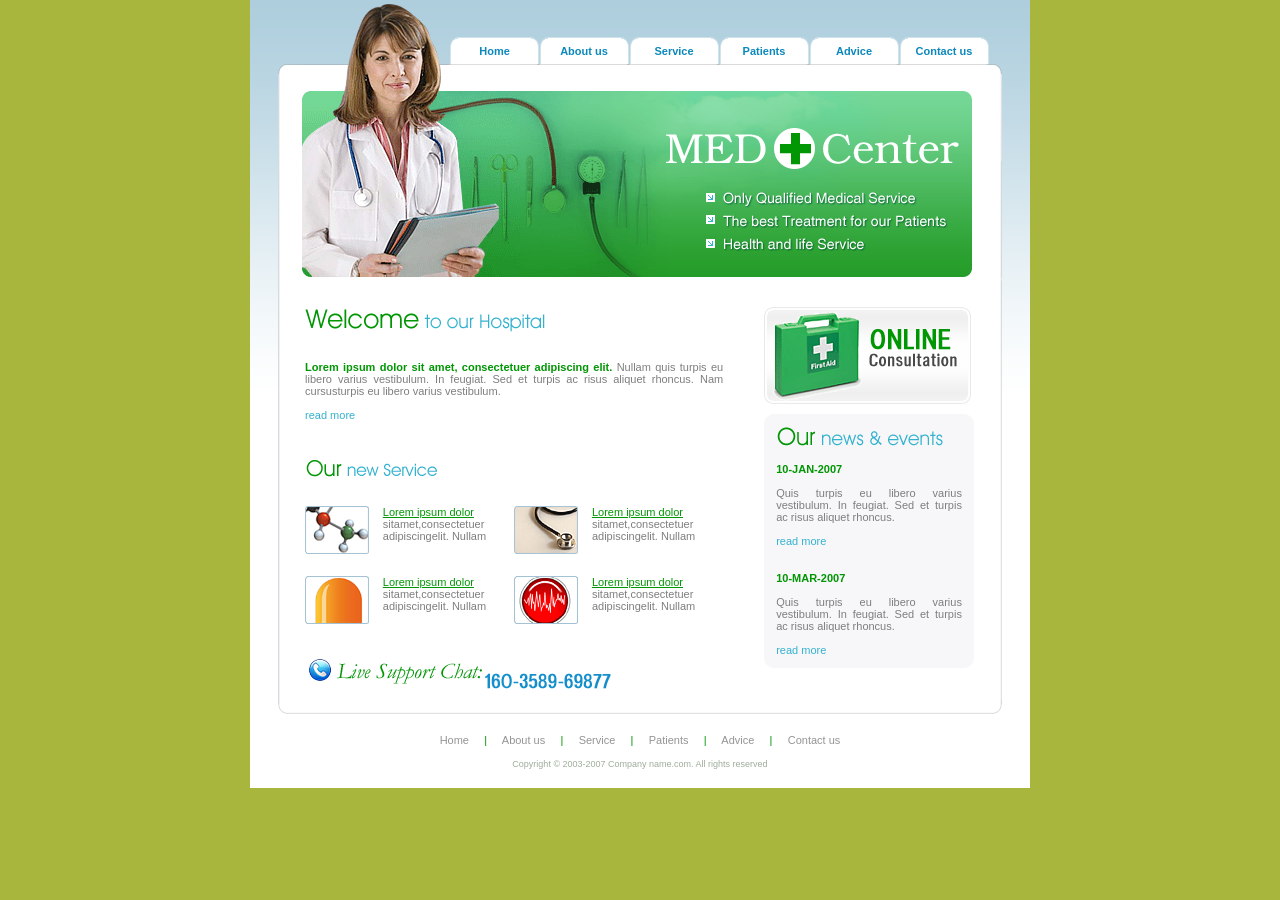
<file: ui/src/main/webapp/index.html>
<!DOCTYPE html PUBLIC "-//W3C//DTD XHTML 1.0 Transitional//EN" "http://www.w3.org/TR/xhtml1/DTD/xhtml1-transitional.dtd">
<html xmlns="http://www.w3.org/1999/xhtml">
<head>
<meta http-equiv="Content-Type" content="text/html; charset=iso-8859-1" />
<title>Medical Center</title>
<link href="css.css" rel="stylesheet" type="text/css" />
</head>

<body>
<table width="780" border="0" align="center" cellpadding="0" cellspacing="0">
  <tr>
    <td align="left" valign="top" bgcolor="#FFFFFF" style="background-image:url(images/index_02.gif); background-repeat:repeat-x; background-position:top;"><table width="724" border="0" align="center" cellpadding="0" cellspacing="0">
      <tr>
        <td align="left" valign="top"><table width="100%" border="0" cellspacing="0" cellpadding="0">
          <tr>
            <td align="left" valign="top"><table width="724" border="0" cellspacing="0" cellpadding="0">
              <tr>
                <td width="64" align="left" valign="top"><img src="images/index_04.gif" width="170" height="64" alt="" /></td>
                <td width="660" align="left" valign="bottom" style="padding-left:2px;"><table width="539" border="0" cellspacing="0" cellpadding="0">
                    <tr>
                      <td width="89" align="center" valign="middle" class="menu"><a href="index.html">Home</a></td>
                      <td width="90" align="center" valign="middle" class="menu"><a href="content.html">About us</a></td>
                      <td width="90" align="center" valign="middle" class="menu"><a href="content.html">Service</a></td>
                      <td width="90" align="center" valign="middle" class="menu"><a href="content.html">Patients</a></td>
                      <td width="90" align="center" valign="middle" class="menu"><a href="content.html">Advice</a></td>
                      <td width="90" align="center" valign="middle" class="menu"><a href="contact.html">Contact us</a></td>
                    </tr>
                </table></td>
              </tr>
            </table></td>
          </tr>
          <tr>
            <td align="left" valign="top"><table width="100%" border="0" cellspacing="0" cellpadding="0">
              <tr>
                <td width="3%" align="left" valign="top" bgcolor="#FFFFFF" style="background-image:url(images/index_19.gif); background-repeat:repeat-y; background-position:left;"><img src="images/index_09.gif" width="24" height="10" alt="" /></td>
                <td width="30%" rowspan="2" align="left" valign="top"><img src="images/index_10.gif" width="218" height="213" alt="" /></td>
                <td width="19%" rowspan="2" align="left" valign="top"><img src="images/index_11.gif" width="136" height="213" alt="" /></td>
                <td width="44%" rowspan="2" align="left" valign="top"><table width="97%" border="0" cellspacing="0" cellpadding="0">
                    <tr>
                      <td align="left" valign="top"><img src="images/index_12.gif" width="316" height="53" alt="" /></td>
                    </tr>
                    <tr>
                      <td align="left" valign="top"><a href="index.html"><img src="images/index_17.gif" alt="" width="316" height="58" border="0" /></a></td>
                    </tr>
                    <tr>
                      <td align="left" valign="top"><img src="images/index_18.gif" width="316" height="102" alt="" /></td>
                    </tr>
                </table></td>
                <td width="4%" align="left" valign="top" bgcolor="#FFFFFF" style="background-image:url(images/index_23.gif); background-repeat:repeat-y; background-position:right;"><img src="images/index_13.gif" width="30" height="10" alt="" /></td>
              </tr>
              <tr>
                <td align="left" valign="top" bgcolor="#FFFFFF" style="background-image:url(images/index_19.gif); background-repeat:repeat-y; background-position:left;">&nbsp;</td>
                <td width="4%" align="left" valign="top" bgcolor="#FFFFFF" style="background-image:url(images/index_21.gif); background-repeat:repeat-y; background-position:right;">&nbsp;</td>
              </tr>
            </table></td>
          </tr>
          <tr>
            <td align="left" valign="top"><table width="100%" border="0" cellspacing="0" cellpadding="0">
              <tr>
                <td align="left" valign="top" bgcolor="#FFFFFF"><table width="100%" border="0" cellspacing="0" cellpadding="0">
                  <tr>
                    <td width="10" align="left" valign="top" style="background-image:url(images/index_19.gif); background-repeat:repeat-y; background-position:left;">&nbsp;</td>
                    <td align="left" valign="top" style="padding-top:30px; padding-bottom:6px;"><table width="98%" border="0" align="center" cellpadding="0" cellspacing="0">
                      <tr>
                        <td width="68%" align="left" valign="top" style="padding-left:10px;"><table width="92%" border="0" align="left" cellpadding="0" cellspacing="0">
                          <tr>
                            <td align="left" valign="top"><table width="99%" border="0" cellspacing="0" cellpadding="0">
                              <tr>
                                <td align="left" valign="top" style="padding-bottom:15px;"><img src="images/index_25.gif" width="260" height="28" alt="" /></td>
                              </tr>
                              <tr>
                                <td align="left" valign="top" class="body"><p><span style="color:#009604;"><strong>Lorem ipsum dolor sit amet, consectetuer adipiscing elit.</strong></span> Nullam quis turpis eu libero varius vestibulum. In feugiat. Sed et turpis ac risus aliquet rhoncus. Nam cursusturpis eu libero varius vestibulum.<br />
                                  <br />
                                    <a href="content.html">read more</a></p>
                                  </td>
                              </tr>
                            </table></td>
                          </tr>
                          <tr>
                            <td align="left" valign="top"><table width="99%" border="0" cellspacing="0" cellpadding="0">
                              <tr>
                                <td align="left" valign="top" style="padding-top:27px; padding-bottom:26px;"><img src="images/index_41.gif" width="141" height="21" alt="" /></td>
                              </tr>
                              <tr>
                                <td align="left" valign="top"><table width="100%" border="0" cellspacing="0" cellpadding="0">
                                  <tr>
                                    <td align="left" valign="top" style="padding-bottom:22px;"><table width="93%" border="0" cellspacing="0" cellpadding="0">
                                      <tr>
                                        <td width="40%" align="left" valign="top"><img src="images/index_46.gif" width="64" height="48" alt="" /></td>
                                        <td width="60%" align="left" valign="top" class="body1"><a href="content.html">Lorem ipsum dolor</a> <br />
                                          sitamet,consectetuer adipiscingelit. Nullam</td>
                                      </tr>
                                    </table></td>
                                    <td align="left" valign="top"><table width="93%" border="0" cellspacing="0" cellpadding="0">
                                      <tr>
                                        <td width="40%" align="left" valign="top"><img src="images/index_49.gif" width="64" height="48" alt="" /></td>
                                        <td width="60%" align="left" valign="top" class="body1"><a href="content.html">Lorem ipsum dolor</a><br />
                                          sitamet,consectetuer adipiscingelit. Nullam</td>
                                      </tr>
                                    </table></td>
                                  </tr>
                                  <tr>
                                    <td align="left" valign="top"><table width="93%" border="0" cellspacing="0" cellpadding="0">
                                      <tr>
                                        <td width="40%" align="left" valign="top"><img src="images/index_53.gif" width="64" height="48" alt="" /></td>
                                        <td width="60%" align="left" valign="top" class="body1"><a href="content.html">Lorem ipsum dolor</a> <br />
                                          sitamet,consectetuer adipiscingelit. Nullam</td>
                                      </tr>
                                    </table></td>
                                    <td align="left" valign="top"><table width="93%" border="0" cellspacing="0" cellpadding="0">
                                      <tr>
                                        <td width="40%" align="left" valign="top"><img src="images/index_54.gif" width="64" height="48" alt="" /></td>
                                        <td width="60%" align="left" valign="top" class="body1"><a href="content.html">Lorem ipsum dolor</a> <br />
                                          sitamet,consectetuer adipiscingelit. Nullam</td>
                                      </tr>
                                    </table></td>
                                  </tr>
                                </table></td>
                              </tr>
                              <tr>
                                <td align="left" valign="top" style="padding-top:30px;"><img src="images/index_58.gif" width="313" height="44" alt="" /></td>
                              </tr>
                            </table></td>
                          </tr>
                        </table></td>
                        <td width="32%" align="left" valign="top"><table width="95%" border="0" cellspacing="0" cellpadding="0">
                          <tr>
                            <td align="left" valign="top" style="padding-bottom:10px;"><a href="content.html"><img src="images/index_28.gif" alt="" width="207" height="97" border="0" /></a></td>
                          </tr>
                          <tr>
                            <td align="left" valign="top"><table width="100%" border="0" cellpadding="0" cellspacing="0" bgcolor="#F7F7F9">
                              <tr>
                                <td width="10" height="10" align="left" valign="top"><img src="images/index_33.gif" width="10" height="10" alt="" /></td>
                                <td width="91%" align="left" valign="top">&nbsp;</td>
                                <td width="12" height="12" align="right" valign="top"><img src="images/index_35.gif" width="12" height="12" alt="" /></td>
                              </tr>
                              <tr>
                                <td align="left" valign="top">&nbsp;</td>
                                <td align="left" valign="top"><table width="100%" border="0" cellspacing="0" cellpadding="0">
                                  <tr>
                                    <td align="left" valign="top" style="padding-bottom:15px;"><img src="images/index_39.gif" width="180" height="22" alt="" /></td>
                                  </tr>
                                  <tr>
                                    <td align="left" valign="top" class="body" style="padding-bottom:25px;"><span style="color:#009604;"><strong>10-JAN-2007</strong></span><br />
<br />
Quis turpis eu libero varius vestibulum. In feugiat. Sed et turpis ac risus aliquet rhoncus.<br />
<br />
<a href="content.html">read more</a></td>
                                  </tr>
                                  <tr>
                                    <td align="left" valign="top" class="body"><span style="color:#009604;"><strong>10-MAR-2007</strong></span><br />
<br />
Quis turpis eu libero varius vestibulum. In feugiat. Sed et turpis ac risus aliquet rhoncus.<br />
<br />
<a href="content.html">read more</a></td>
                                  </tr>
                                </table></td>
                                <td align="left" valign="top">&nbsp;</td>
                              </tr>
                              <tr>
                                <td width="12" height="12" align="left" valign="bottom"><img src="images/index_60.gif" width="12" height="12" alt="" /></td>
                                <td align="left" valign="top">&nbsp;</td>
                                <td width="12" height="12" align="right" valign="bottom"><img src="images/index_62.gif" width="12" height="12" alt="" /></td>
                              </tr>
                            </table></td>
                          </tr>
                        </table></td>
                      </tr>
                    </table></td>
                    <td width="10" align="right" valign="top" style="background-image:url(images/index_23.gif); background-repeat:repeat-y; background-position:right;">&nbsp;</td>
                  </tr>
                  
                </table></td>
              </tr>
              <tr>
                <td height="10" align="left" valign="bottom"><table width="100%" border="0" cellspacing="0" cellpadding="0">
                  <tr>
                    <td width="10" height="10" align="left" valign="bottom"><img src="images/index_66.gif" width="10" height="10" alt="" /></td>
                    <td width="704" align="left" valign="top" style="background-image:url(images/index_67.gif); background-repeat:repeat-x; background-position:bottom;"> </td>
                    <td width="10" height="10" align="right" valign="bottom"><img src="images/index_69.gif" width="10" height="10" alt="" /></td>
                  </tr>
                </table></td>
                </tr>
            </table></td>
          </tr>
        </table></td>
      </tr>

      <tr>
        <td align="left" valign="top"><table width="90%" border="0" align="center" cellpadding="0" cellspacing="0">
          <tr>
            <td align="center" valign="top" style="padding-top:20px; padding-bottom:13px;"><pre class="footer"><a href="index.html">Home</a>     |     <a href="content.html">About us</a>     |     <a href="content.html">Service</a>     |     <a href="content.html">Patients</a>     |     <a href="content.html">Advice</a>     |     <a href="contact.html">Contact us</a></pre></td>
          </tr>
          <tr>
            <td align="center" valign="top" class="copyright" style="padding-bottom:19px;">Copyright � 2003-2007 Company name.com. All rights reserved</td>
          </tr>
        </table></td>
      </tr>
    </table></td>
  </tr>
</table>
</body>
</html>
</file>
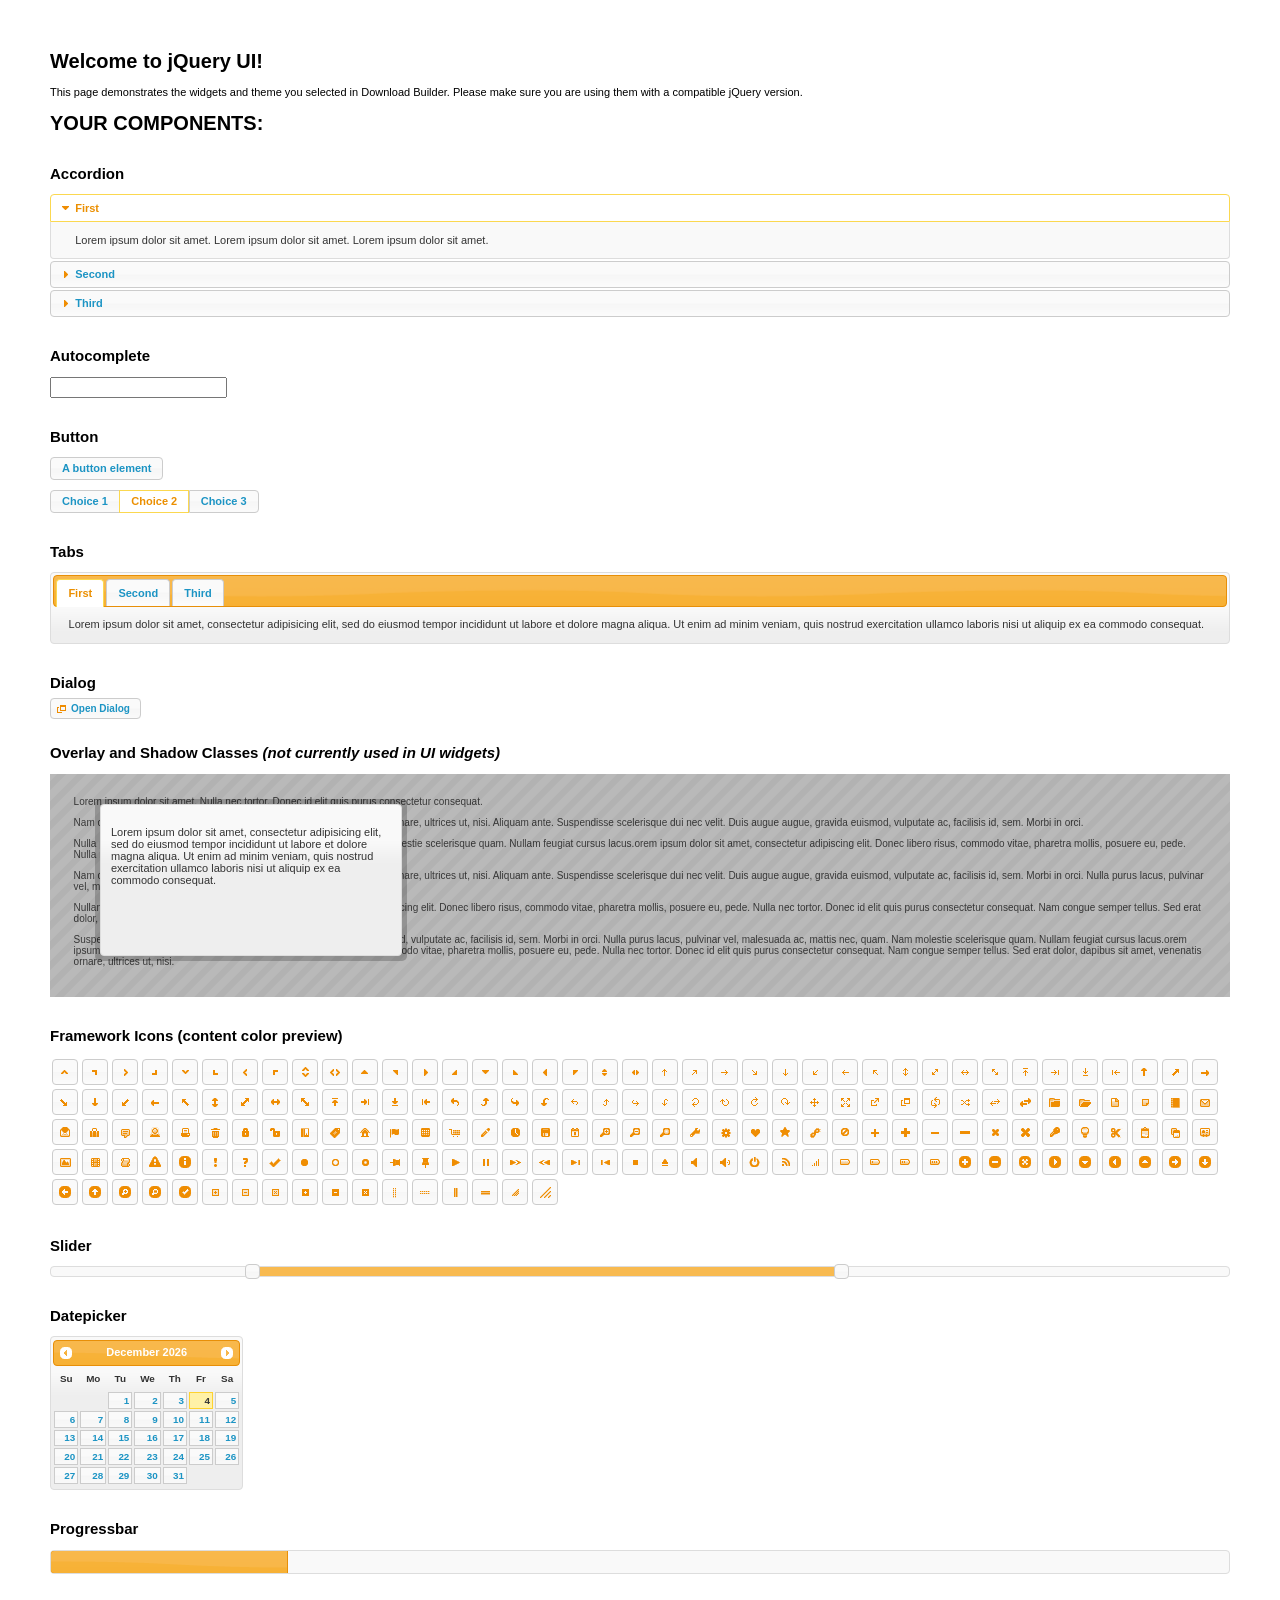
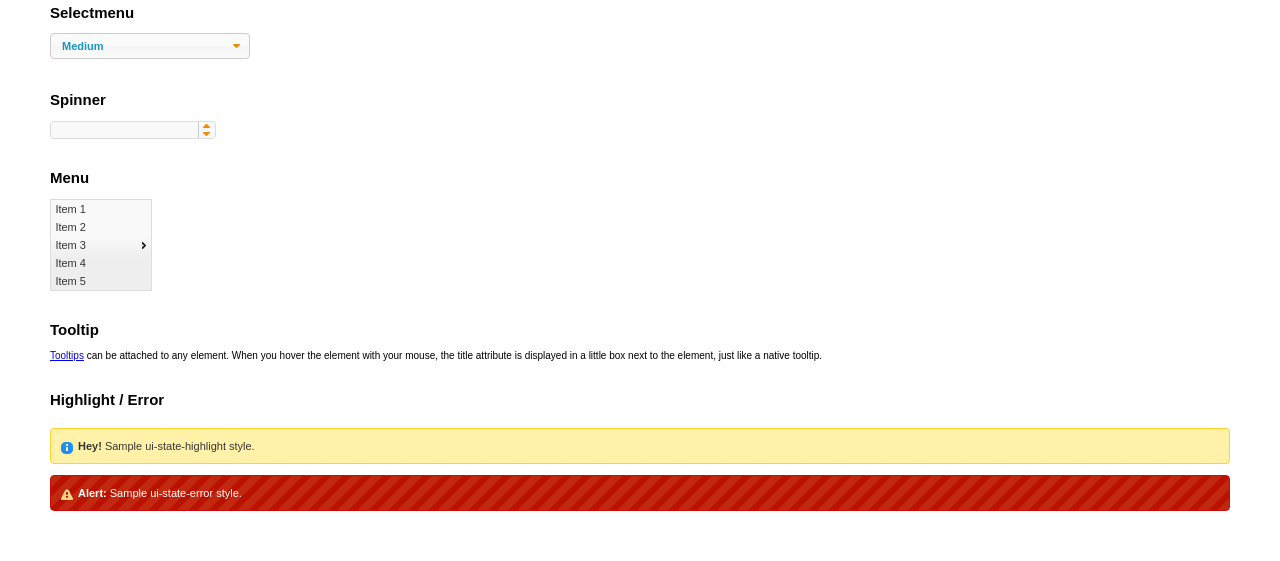
<file: ui/src/main/webapp/jquery-ui/index.html>
<!doctype html>
<html lang="us">
<head>
	<meta charset="utf-8">
	<title>jQuery UI Example Page</title>
	<link href="jquery-ui.css" rel="stylesheet">
	<style>
	body{
		font: 62.5% "Trebuchet MS", sans-serif;
		margin: 50px;
	}
	.demoHeaders {
		margin-top: 2em;
	}
	#dialog-link {
		padding: .4em 1em .4em 20px;
		text-decoration: none;
		position: relative;
	}
	#dialog-link span.ui-icon {
		margin: 0 5px 0 0;
		position: absolute;
		left: .2em;
		top: 50%;
		margin-top: -8px;
	}
	#icons {
		margin: 0;
		padding: 0;
	}
	#icons li {
		margin: 2px;
		position: relative;
		padding: 4px 0;
		cursor: pointer;
		float: left;
		list-style: none;
	}
	#icons span.ui-icon {
		float: left;
		margin: 0 4px;
	}
	.fakewindowcontain .ui-widget-overlay {
		position: absolute;
	}
	select {
		width: 200px;
	}
	</style>
</head>
<body>

<h1>Welcome to jQuery UI!</h1>

<div class="ui-widget">
	<p>This page demonstrates the widgets and theme you selected in Download Builder. Please make sure you are using them with a compatible jQuery version.</p>
</div>

<h1>YOUR COMPONENTS:</h1>


<!-- Accordion -->
<h2 class="demoHeaders">Accordion</h2>
<div id="accordion">
	<h3>First</h3>
	<div>Lorem ipsum dolor sit amet. Lorem ipsum dolor sit amet. Lorem ipsum dolor sit amet.</div>
	<h3>Second</h3>
	<div>Phasellus mattis tincidunt nibh.</div>
	<h3>Third</h3>
	<div>Nam dui erat, auctor a, dignissim quis.</div>
</div>



<!-- Autocomplete -->
<h2 class="demoHeaders">Autocomplete</h2>
<div>
	<input id="autocomplete" title="type &quot;a&quot;">
</div>



<!-- Button -->
<h2 class="demoHeaders">Button</h2>
<button id="button">A button element</button>
<form style="margin-top: 1em;">
	<div id="radioset">
		<input type="radio" id="radio1" name="radio"><label for="radio1">Choice 1</label>
		<input type="radio" id="radio2" name="radio" checked="checked"><label for="radio2">Choice 2</label>
		<input type="radio" id="radio3" name="radio"><label for="radio3">Choice 3</label>
	</div>
</form>



<!-- Tabs -->
<h2 class="demoHeaders">Tabs</h2>
<div id="tabs">
	<ul>
		<li><a href="#tabs-1">First</a></li>
		<li><a href="#tabs-2">Second</a></li>
		<li><a href="#tabs-3">Third</a></li>
	</ul>
	<div id="tabs-1">Lorem ipsum dolor sit amet, consectetur adipisicing elit, sed do eiusmod tempor incididunt ut labore et dolore magna aliqua. Ut enim ad minim veniam, quis nostrud exercitation ullamco laboris nisi ut aliquip ex ea commodo consequat.</div>
	<div id="tabs-2">Phasellus mattis tincidunt nibh. Cras orci urna, blandit id, pretium vel, aliquet ornare, felis. Maecenas scelerisque sem non nisl. Fusce sed lorem in enim dictum bibendum.</div>
	<div id="tabs-3">Nam dui erat, auctor a, dignissim quis, sollicitudin eu, felis. Pellentesque nisi urna, interdum eget, sagittis et, consequat vestibulum, lacus. Mauris porttitor ullamcorper augue.</div>
</div>



<!-- Dialog NOTE: Dialog is not generated by UI in this demo so it can be visually styled in themeroller-->
<h2 class="demoHeaders">Dialog</h2>
<p><a href="#" id="dialog-link" class="ui-state-default ui-corner-all"><span class="ui-icon ui-icon-newwin"></span>Open Dialog</a></p>

<h2 class="demoHeaders">Overlay and Shadow Classes <em>(not currently used in UI widgets)</em></h2>
<div style="position: relative; width: 96%; height: 200px; padding:1% 2%; overflow:hidden;" class="fakewindowcontain">
	<p>Lorem ipsum dolor sit amet,  Nulla nec tortor. Donec id elit quis purus consectetur consequat. </p><p>Nam congue semper tellus. Sed erat dolor, dapibus sit amet, venenatis ornare, ultrices ut, nisi. Aliquam ante. Suspendisse scelerisque dui nec velit. Duis augue augue, gravida euismod, vulputate ac, facilisis id, sem. Morbi in orci. </p><p>Nulla purus lacus, pulvinar vel, malesuada ac, mattis nec, quam. Nam molestie scelerisque quam. Nullam feugiat cursus lacus.orem ipsum dolor sit amet, consectetur adipiscing elit. Donec libero risus, commodo vitae, pharetra mollis, posuere eu, pede. Nulla nec tortor. Donec id elit quis purus consectetur consequat. </p><p>Nam congue semper tellus. Sed erat dolor, dapibus sit amet, venenatis ornare, ultrices ut, nisi. Aliquam ante. Suspendisse scelerisque dui nec velit. Duis augue augue, gravida euismod, vulputate ac, facilisis id, sem. Morbi in orci. Nulla purus lacus, pulvinar vel, malesuada ac, mattis nec, quam. Nam molestie scelerisque quam. </p><p>Nullam feugiat cursus lacus.orem ipsum dolor sit amet, consectetur adipiscing elit. Donec libero risus, commodo vitae, pharetra mollis, posuere eu, pede. Nulla nec tortor. Donec id elit quis purus consectetur consequat. Nam congue semper tellus. Sed erat dolor, dapibus sit amet, venenatis ornare, ultrices ut, nisi. Aliquam ante. </p><p>Suspendisse scelerisque dui nec velit. Duis augue augue, gravida euismod, vulputate ac, facilisis id, sem. Morbi in orci. Nulla purus lacus, pulvinar vel, malesuada ac, mattis nec, quam. Nam molestie scelerisque quam. Nullam feugiat cursus lacus.orem ipsum dolor sit amet, consectetur adipiscing elit. Donec libero risus, commodo vitae, pharetra mollis, posuere eu, pede. Nulla nec tortor. Donec id elit quis purus consectetur consequat. Nam congue semper tellus. Sed erat dolor, dapibus sit amet, venenatis ornare, ultrices ut, nisi. </p>

	<!-- ui-dialog -->
	<div class="ui-overlay"><div class="ui-widget-overlay"></div><div class="ui-widget-shadow ui-corner-all" style="width: 302px; height: 152px; position: absolute; left: 50px; top: 30px;"></div></div>
	<div style="position: absolute; width: 280px; height: 130px;left: 50px; top: 30px; padding: 10px;" class="ui-widget ui-widget-content ui-corner-all">
		<div class="ui-dialog-content ui-widget-content" style="background: none; border: 0;">
			<p>Lorem ipsum dolor sit amet, consectetur adipisicing elit, sed do eiusmod tempor incididunt ut labore et dolore magna aliqua. Ut enim ad minim veniam, quis nostrud exercitation ullamco laboris nisi ut aliquip ex ea commodo consequat.</p>
		</div>
	</div>

</div>

<!-- ui-dialog -->
<div id="dialog" title="Dialog Title">
	<p>Lorem ipsum dolor sit amet, consectetur adipisicing elit, sed do eiusmod tempor incididunt ut labore et dolore magna aliqua. Ut enim ad minim veniam, quis nostrud exercitation ullamco laboris nisi ut aliquip ex ea commodo consequat.</p>
</div>



<h2 class="demoHeaders">Framework Icons (content color preview)</h2>
<ul id="icons" class="ui-widget ui-helper-clearfix">
	<li class="ui-state-default ui-corner-all" title=".ui-icon-carat-1-n"><span class="ui-icon ui-icon-carat-1-n"></span></li>
	<li class="ui-state-default ui-corner-all" title=".ui-icon-carat-1-ne"><span class="ui-icon ui-icon-carat-1-ne"></span></li>
	<li class="ui-state-default ui-corner-all" title=".ui-icon-carat-1-e"><span class="ui-icon ui-icon-carat-1-e"></span></li>
	<li class="ui-state-default ui-corner-all" title=".ui-icon-carat-1-se"><span class="ui-icon ui-icon-carat-1-se"></span></li>
	<li class="ui-state-default ui-corner-all" title=".ui-icon-carat-1-s"><span class="ui-icon ui-icon-carat-1-s"></span></li>
	<li class="ui-state-default ui-corner-all" title=".ui-icon-carat-1-sw"><span class="ui-icon ui-icon-carat-1-sw"></span></li>
	<li class="ui-state-default ui-corner-all" title=".ui-icon-carat-1-w"><span class="ui-icon ui-icon-carat-1-w"></span></li>
	<li class="ui-state-default ui-corner-all" title=".ui-icon-carat-1-nw"><span class="ui-icon ui-icon-carat-1-nw"></span></li>
	<li class="ui-state-default ui-corner-all" title=".ui-icon-carat-2-n-s"><span class="ui-icon ui-icon-carat-2-n-s"></span></li>
	<li class="ui-state-default ui-corner-all" title=".ui-icon-carat-2-e-w"><span class="ui-icon ui-icon-carat-2-e-w"></span></li>
	<li class="ui-state-default ui-corner-all" title=".ui-icon-triangle-1-n"><span class="ui-icon ui-icon-triangle-1-n"></span></li>
	<li class="ui-state-default ui-corner-all" title=".ui-icon-triangle-1-ne"><span class="ui-icon ui-icon-triangle-1-ne"></span></li>
	<li class="ui-state-default ui-corner-all" title=".ui-icon-triangle-1-e"><span class="ui-icon ui-icon-triangle-1-e"></span></li>
	<li class="ui-state-default ui-corner-all" title=".ui-icon-triangle-1-se"><span class="ui-icon ui-icon-triangle-1-se"></span></li>
	<li class="ui-state-default ui-corner-all" title=".ui-icon-triangle-1-s"><span class="ui-icon ui-icon-triangle-1-s"></span></li>
	<li class="ui-state-default ui-corner-all" title=".ui-icon-triangle-1-sw"><span class="ui-icon ui-icon-triangle-1-sw"></span></li>
	<li class="ui-state-default ui-corner-all" title=".ui-icon-triangle-1-w"><span class="ui-icon ui-icon-triangle-1-w"></span></li>
	<li class="ui-state-default ui-corner-all" title=".ui-icon-triangle-1-nw"><span class="ui-icon ui-icon-triangle-1-nw"></span></li>
	<li class="ui-state-default ui-corner-all" title=".ui-icon-triangle-2-n-s"><span class="ui-icon ui-icon-triangle-2-n-s"></span></li>
	<li class="ui-state-default ui-corner-all" title=".ui-icon-triangle-2-e-w"><span class="ui-icon ui-icon-triangle-2-e-w"></span></li>
	<li class="ui-state-default ui-corner-all" title=".ui-icon-arrow-1-n"><span class="ui-icon ui-icon-arrow-1-n"></span></li>
	<li class="ui-state-default ui-corner-all" title=".ui-icon-arrow-1-ne"><span class="ui-icon ui-icon-arrow-1-ne"></span></li>
	<li class="ui-state-default ui-corner-all" title=".ui-icon-arrow-1-e"><span class="ui-icon ui-icon-arrow-1-e"></span></li>
	<li class="ui-state-default ui-corner-all" title=".ui-icon-arrow-1-se"><span class="ui-icon ui-icon-arrow-1-se"></span></li>
	<li class="ui-state-default ui-corner-all" title=".ui-icon-arrow-1-s"><span class="ui-icon ui-icon-arrow-1-s"></span></li>
	<li class="ui-state-default ui-corner-all" title=".ui-icon-arrow-1-sw"><span class="ui-icon ui-icon-arrow-1-sw"></span></li>
	<li class="ui-state-default ui-corner-all" title=".ui-icon-arrow-1-w"><span class="ui-icon ui-icon-arrow-1-w"></span></li>
	<li class="ui-state-default ui-corner-all" title=".ui-icon-arrow-1-nw"><span class="ui-icon ui-icon-arrow-1-nw"></span></li>
	<li class="ui-state-default ui-corner-all" title=".ui-icon-arrow-2-n-s"><span class="ui-icon ui-icon-arrow-2-n-s"></span></li>
	<li class="ui-state-default ui-corner-all" title=".ui-icon-arrow-2-ne-sw"><span class="ui-icon ui-icon-arrow-2-ne-sw"></span></li>
	<li class="ui-state-default ui-corner-all" title=".ui-icon-arrow-2-e-w"><span class="ui-icon ui-icon-arrow-2-e-w"></span></li>
	<li class="ui-state-default ui-corner-all" title=".ui-icon-arrow-2-se-nw"><span class="ui-icon ui-icon-arrow-2-se-nw"></span></li>
	<li class="ui-state-default ui-corner-all" title=".ui-icon-arrowstop-1-n"><span class="ui-icon ui-icon-arrowstop-1-n"></span></li>
	<li class="ui-state-default ui-corner-all" title=".ui-icon-arrowstop-1-e"><span class="ui-icon ui-icon-arrowstop-1-e"></span></li>
	<li class="ui-state-default ui-corner-all" title=".ui-icon-arrowstop-1-s"><span class="ui-icon ui-icon-arrowstop-1-s"></span></li>
	<li class="ui-state-default ui-corner-all" title=".ui-icon-arrowstop-1-w"><span class="ui-icon ui-icon-arrowstop-1-w"></span></li>
	<li class="ui-state-default ui-corner-all" title=".ui-icon-arrowthick-1-n"><span class="ui-icon ui-icon-arrowthick-1-n"></span></li>
	<li class="ui-state-default ui-corner-all" title=".ui-icon-arrowthick-1-ne"><span class="ui-icon ui-icon-arrowthick-1-ne"></span></li>
	<li class="ui-state-default ui-corner-all" title=".ui-icon-arrowthick-1-e"><span class="ui-icon ui-icon-arrowthick-1-e"></span></li>
	<li class="ui-state-default ui-corner-all" title=".ui-icon-arrowthick-1-se"><span class="ui-icon ui-icon-arrowthick-1-se"></span></li>
	<li class="ui-state-default ui-corner-all" title=".ui-icon-arrowthick-1-s"><span class="ui-icon ui-icon-arrowthick-1-s"></span></li>
	<li class="ui-state-default ui-corner-all" title=".ui-icon-arrowthick-1-sw"><span class="ui-icon ui-icon-arrowthick-1-sw"></span></li>
	<li class="ui-state-default ui-corner-all" title=".ui-icon-arrowthick-1-w"><span class="ui-icon ui-icon-arrowthick-1-w"></span></li>
	<li class="ui-state-default ui-corner-all" title=".ui-icon-arrowthick-1-nw"><span class="ui-icon ui-icon-arrowthick-1-nw"></span></li>
	<li class="ui-state-default ui-corner-all" title=".ui-icon-arrowthick-2-n-s"><span class="ui-icon ui-icon-arrowthick-2-n-s"></span></li>
	<li class="ui-state-default ui-corner-all" title=".ui-icon-arrowthick-2-ne-sw"><span class="ui-icon ui-icon-arrowthick-2-ne-sw"></span></li>
	<li class="ui-state-default ui-corner-all" title=".ui-icon-arrowthick-2-e-w"><span class="ui-icon ui-icon-arrowthick-2-e-w"></span></li>
	<li class="ui-state-default ui-corner-all" title=".ui-icon-arrowthick-2-se-nw"><span class="ui-icon ui-icon-arrowthick-2-se-nw"></span></li>
	<li class="ui-state-default ui-corner-all" title=".ui-icon-arrowthickstop-1-n"><span class="ui-icon ui-icon-arrowthickstop-1-n"></span></li>
	<li class="ui-state-default ui-corner-all" title=".ui-icon-arrowthickstop-1-e"><span class="ui-icon ui-icon-arrowthickstop-1-e"></span></li>
	<li class="ui-state-default ui-corner-all" title=".ui-icon-arrowthickstop-1-s"><span class="ui-icon ui-icon-arrowthickstop-1-s"></span></li>
	<li class="ui-state-default ui-corner-all" title=".ui-icon-arrowthickstop-1-w"><span class="ui-icon ui-icon-arrowthickstop-1-w"></span></li>
	<li class="ui-state-default ui-corner-all" title=".ui-icon-arrowreturnthick-1-w"><span class="ui-icon ui-icon-arrowreturnthick-1-w"></span></li>
	<li class="ui-state-default ui-corner-all" title=".ui-icon-arrowreturnthick-1-n"><span class="ui-icon ui-icon-arrowreturnthick-1-n"></span></li>
	<li class="ui-state-default ui-corner-all" title=".ui-icon-arrowreturnthick-1-e"><span class="ui-icon ui-icon-arrowreturnthick-1-e"></span></li>
	<li class="ui-state-default ui-corner-all" title=".ui-icon-arrowreturnthick-1-s"><span class="ui-icon ui-icon-arrowreturnthick-1-s"></span></li>
	<li class="ui-state-default ui-corner-all" title=".ui-icon-arrowreturn-1-w"><span class="ui-icon ui-icon-arrowreturn-1-w"></span></li>
	<li class="ui-state-default ui-corner-all" title=".ui-icon-arrowreturn-1-n"><span class="ui-icon ui-icon-arrowreturn-1-n"></span></li>
	<li class="ui-state-default ui-corner-all" title=".ui-icon-arrowreturn-1-e"><span class="ui-icon ui-icon-arrowreturn-1-e"></span></li>
	<li class="ui-state-default ui-corner-all" title=".ui-icon-arrowreturn-1-s"><span class="ui-icon ui-icon-arrowreturn-1-s"></span></li>
	<li class="ui-state-default ui-corner-all" title=".ui-icon-arrowrefresh-1-w"><span class="ui-icon ui-icon-arrowrefresh-1-w"></span></li>
	<li class="ui-state-default ui-corner-all" title=".ui-icon-arrowrefresh-1-n"><span class="ui-icon ui-icon-arrowrefresh-1-n"></span></li>
	<li class="ui-state-default ui-corner-all" title=".ui-icon-arrowrefresh-1-e"><span class="ui-icon ui-icon-arrowrefresh-1-e"></span></li>
	<li class="ui-state-default ui-corner-all" title=".ui-icon-arrowrefresh-1-s"><span class="ui-icon ui-icon-arrowrefresh-1-s"></span></li>
	<li class="ui-state-default ui-corner-all" title=".ui-icon-arrow-4"><span class="ui-icon ui-icon-arrow-4"></span></li>
	<li class="ui-state-default ui-corner-all" title=".ui-icon-arrow-4-diag"><span class="ui-icon ui-icon-arrow-4-diag"></span></li>
	<li class="ui-state-default ui-corner-all" title=".ui-icon-extlink"><span class="ui-icon ui-icon-extlink"></span></li>
	<li class="ui-state-default ui-corner-all" title=".ui-icon-newwin"><span class="ui-icon ui-icon-newwin"></span></li>
	<li class="ui-state-default ui-corner-all" title=".ui-icon-refresh"><span class="ui-icon ui-icon-refresh"></span></li>
	<li class="ui-state-default ui-corner-all" title=".ui-icon-shuffle"><span class="ui-icon ui-icon-shuffle"></span></li>
	<li class="ui-state-default ui-corner-all" title=".ui-icon-transfer-e-w"><span class="ui-icon ui-icon-transfer-e-w"></span></li>
	<li class="ui-state-default ui-corner-all" title=".ui-icon-transferthick-e-w"><span class="ui-icon ui-icon-transferthick-e-w"></span></li>
	<li class="ui-state-default ui-corner-all" title=".ui-icon-folder-collapsed"><span class="ui-icon ui-icon-folder-collapsed"></span></li>
	<li class="ui-state-default ui-corner-all" title=".ui-icon-folder-open"><span class="ui-icon ui-icon-folder-open"></span></li>
	<li class="ui-state-default ui-corner-all" title=".ui-icon-document"><span class="ui-icon ui-icon-document"></span></li>
	<li class="ui-state-default ui-corner-all" title=".ui-icon-document-b"><span class="ui-icon ui-icon-document-b"></span></li>
	<li class="ui-state-default ui-corner-all" title=".ui-icon-note"><span class="ui-icon ui-icon-note"></span></li>
	<li class="ui-state-default ui-corner-all" title=".ui-icon-mail-closed"><span class="ui-icon ui-icon-mail-closed"></span></li>
	<li class="ui-state-default ui-corner-all" title=".ui-icon-mail-open"><span class="ui-icon ui-icon-mail-open"></span></li>
	<li class="ui-state-default ui-corner-all" title=".ui-icon-suitcase"><span class="ui-icon ui-icon-suitcase"></span></li>
	<li class="ui-state-default ui-corner-all" title=".ui-icon-comment"><span class="ui-icon ui-icon-comment"></span></li>
	<li class="ui-state-default ui-corner-all" title=".ui-icon-person"><span class="ui-icon ui-icon-person"></span></li>
	<li class="ui-state-default ui-corner-all" title=".ui-icon-print"><span class="ui-icon ui-icon-print"></span></li>
	<li class="ui-state-default ui-corner-all" title=".ui-icon-trash"><span class="ui-icon ui-icon-trash"></span></li>
	<li class="ui-state-default ui-corner-all" title=".ui-icon-locked"><span class="ui-icon ui-icon-locked"></span></li>
	<li class="ui-state-default ui-corner-all" title=".ui-icon-unlocked"><span class="ui-icon ui-icon-unlocked"></span></li>
	<li class="ui-state-default ui-corner-all" title=".ui-icon-bookmark"><span class="ui-icon ui-icon-bookmark"></span></li>
	<li class="ui-state-default ui-corner-all" title=".ui-icon-tag"><span class="ui-icon ui-icon-tag"></span></li>
	<li class="ui-state-default ui-corner-all" title=".ui-icon-home"><span class="ui-icon ui-icon-home"></span></li>
	<li class="ui-state-default ui-corner-all" title=".ui-icon-flag"><span class="ui-icon ui-icon-flag"></span></li>
	<li class="ui-state-default ui-corner-all" title=".ui-icon-calculator"><span class="ui-icon ui-icon-calculator"></span></li>
	<li class="ui-state-default ui-corner-all" title=".ui-icon-cart"><span class="ui-icon ui-icon-cart"></span></li>
	<li class="ui-state-default ui-corner-all" title=".ui-icon-pencil"><span class="ui-icon ui-icon-pencil"></span></li>
	<li class="ui-state-default ui-corner-all" title=".ui-icon-clock"><span class="ui-icon ui-icon-clock"></span></li>
	<li class="ui-state-default ui-corner-all" title=".ui-icon-disk"><span class="ui-icon ui-icon-disk"></span></li>
	<li class="ui-state-default ui-corner-all" title=".ui-icon-calendar"><span class="ui-icon ui-icon-calendar"></span></li>
	<li class="ui-state-default ui-corner-all" title=".ui-icon-zoomin"><span class="ui-icon ui-icon-zoomin"></span></li>
	<li class="ui-state-default ui-corner-all" title=".ui-icon-zoomout"><span class="ui-icon ui-icon-zoomout"></span></li>
	<li class="ui-state-default ui-corner-all" title=".ui-icon-search"><span class="ui-icon ui-icon-search"></span></li>
	<li class="ui-state-default ui-corner-all" title=".ui-icon-wrench"><span class="ui-icon ui-icon-wrench"></span></li>
	<li class="ui-state-default ui-corner-all" title=".ui-icon-gear"><span class="ui-icon ui-icon-gear"></span></li>
	<li class="ui-state-default ui-corner-all" title=".ui-icon-heart"><span class="ui-icon ui-icon-heart"></span></li>
	<li class="ui-state-default ui-corner-all" title=".ui-icon-star"><span class="ui-icon ui-icon-star"></span></li>
	<li class="ui-state-default ui-corner-all" title=".ui-icon-link"><span class="ui-icon ui-icon-link"></span></li>
	<li class="ui-state-default ui-corner-all" title=".ui-icon-cancel"><span class="ui-icon ui-icon-cancel"></span></li>
	<li class="ui-state-default ui-corner-all" title=".ui-icon-plus"><span class="ui-icon ui-icon-plus"></span></li>
	<li class="ui-state-default ui-corner-all" title=".ui-icon-plusthick"><span class="ui-icon ui-icon-plusthick"></span></li>
	<li class="ui-state-default ui-corner-all" title=".ui-icon-minus"><span class="ui-icon ui-icon-minus"></span></li>
	<li class="ui-state-default ui-corner-all" title=".ui-icon-minusthick"><span class="ui-icon ui-icon-minusthick"></span></li>
	<li class="ui-state-default ui-corner-all" title=".ui-icon-close"><span class="ui-icon ui-icon-close"></span></li>
	<li class="ui-state-default ui-corner-all" title=".ui-icon-closethick"><span class="ui-icon ui-icon-closethick"></span></li>
	<li class="ui-state-default ui-corner-all" title=".ui-icon-key"><span class="ui-icon ui-icon-key"></span></li>
	<li class="ui-state-default ui-corner-all" title=".ui-icon-lightbulb"><span class="ui-icon ui-icon-lightbulb"></span></li>
	<li class="ui-state-default ui-corner-all" title=".ui-icon-scissors"><span class="ui-icon ui-icon-scissors"></span></li>
	<li class="ui-state-default ui-corner-all" title=".ui-icon-clipboard"><span class="ui-icon ui-icon-clipboard"></span></li>
	<li class="ui-state-default ui-corner-all" title=".ui-icon-copy"><span class="ui-icon ui-icon-copy"></span></li>
	<li class="ui-state-default ui-corner-all" title=".ui-icon-contact"><span class="ui-icon ui-icon-contact"></span></li>
	<li class="ui-state-default ui-corner-all" title=".ui-icon-image"><span class="ui-icon ui-icon-image"></span></li>
	<li class="ui-state-default ui-corner-all" title=".ui-icon-video"><span class="ui-icon ui-icon-video"></span></li>
	<li class="ui-state-default ui-corner-all" title=".ui-icon-script"><span class="ui-icon ui-icon-script"></span></li>
	<li class="ui-state-default ui-corner-all" title=".ui-icon-alert"><span class="ui-icon ui-icon-alert"></span></li>
	<li class="ui-state-default ui-corner-all" title=".ui-icon-info"><span class="ui-icon ui-icon-info"></span></li>
	<li class="ui-state-default ui-corner-all" title=".ui-icon-notice"><span class="ui-icon ui-icon-notice"></span></li>
	<li class="ui-state-default ui-corner-all" title=".ui-icon-help"><span class="ui-icon ui-icon-help"></span></li>
	<li class="ui-state-default ui-corner-all" title=".ui-icon-check"><span class="ui-icon ui-icon-check"></span></li>
	<li class="ui-state-default ui-corner-all" title=".ui-icon-bullet"><span class="ui-icon ui-icon-bullet"></span></li>
	<li class="ui-state-default ui-corner-all" title=".ui-icon-radio-off"><span class="ui-icon ui-icon-radio-off"></span></li>
	<li class="ui-state-default ui-corner-all" title=".ui-icon-radio-on"><span class="ui-icon ui-icon-radio-on"></span></li>
	<li class="ui-state-default ui-corner-all" title=".ui-icon-pin-w"><span class="ui-icon ui-icon-pin-w"></span></li>
	<li class="ui-state-default ui-corner-all" title=".ui-icon-pin-s"><span class="ui-icon ui-icon-pin-s"></span></li>
	<li class="ui-state-default ui-corner-all" title=".ui-icon-play"><span class="ui-icon ui-icon-play"></span></li>
	<li class="ui-state-default ui-corner-all" title=".ui-icon-pause"><span class="ui-icon ui-icon-pause"></span></li>
	<li class="ui-state-default ui-corner-all" title=".ui-icon-seek-next"><span class="ui-icon ui-icon-seek-next"></span></li>
	<li class="ui-state-default ui-corner-all" title=".ui-icon-seek-prev"><span class="ui-icon ui-icon-seek-prev"></span></li>
	<li class="ui-state-default ui-corner-all" title=".ui-icon-seek-end"><span class="ui-icon ui-icon-seek-end"></span></li>
	<li class="ui-state-default ui-corner-all" title=".ui-icon-seek-first"><span class="ui-icon ui-icon-seek-first"></span></li>
	<li class="ui-state-default ui-corner-all" title=".ui-icon-stop"><span class="ui-icon ui-icon-stop"></span></li>
	<li class="ui-state-default ui-corner-all" title=".ui-icon-eject"><span class="ui-icon ui-icon-eject"></span></li>
	<li class="ui-state-default ui-corner-all" title=".ui-icon-volume-off"><span class="ui-icon ui-icon-volume-off"></span></li>
	<li class="ui-state-default ui-corner-all" title=".ui-icon-volume-on"><span class="ui-icon ui-icon-volume-on"></span></li>
	<li class="ui-state-default ui-corner-all" title=".ui-icon-power"><span class="ui-icon ui-icon-power"></span></li>
	<li class="ui-state-default ui-corner-all" title=".ui-icon-signal-diag"><span class="ui-icon ui-icon-signal-diag"></span></li>
	<li class="ui-state-default ui-corner-all" title=".ui-icon-signal"><span class="ui-icon ui-icon-signal"></span></li>
	<li class="ui-state-default ui-corner-all" title=".ui-icon-battery-0"><span class="ui-icon ui-icon-battery-0"></span></li>
	<li class="ui-state-default ui-corner-all" title=".ui-icon-battery-1"><span class="ui-icon ui-icon-battery-1"></span></li>
	<li class="ui-state-default ui-corner-all" title=".ui-icon-battery-2"><span class="ui-icon ui-icon-battery-2"></span></li>
	<li class="ui-state-default ui-corner-all" title=".ui-icon-battery-3"><span class="ui-icon ui-icon-battery-3"></span></li>
	<li class="ui-state-default ui-corner-all" title=".ui-icon-circle-plus"><span class="ui-icon ui-icon-circle-plus"></span></li>
	<li class="ui-state-default ui-corner-all" title=".ui-icon-circle-minus"><span class="ui-icon ui-icon-circle-minus"></span></li>
	<li class="ui-state-default ui-corner-all" title=".ui-icon-circle-close"><span class="ui-icon ui-icon-circle-close"></span></li>
	<li class="ui-state-default ui-corner-all" title=".ui-icon-circle-triangle-e"><span class="ui-icon ui-icon-circle-triangle-e"></span></li>
	<li class="ui-state-default ui-corner-all" title=".ui-icon-circle-triangle-s"><span class="ui-icon ui-icon-circle-triangle-s"></span></li>
	<li class="ui-state-default ui-corner-all" title=".ui-icon-circle-triangle-w"><span class="ui-icon ui-icon-circle-triangle-w"></span></li>
	<li class="ui-state-default ui-corner-all" title=".ui-icon-circle-triangle-n"><span class="ui-icon ui-icon-circle-triangle-n"></span></li>
	<li class="ui-state-default ui-corner-all" title=".ui-icon-circle-arrow-e"><span class="ui-icon ui-icon-circle-arrow-e"></span></li>
	<li class="ui-state-default ui-corner-all" title=".ui-icon-circle-arrow-s"><span class="ui-icon ui-icon-circle-arrow-s"></span></li>
	<li class="ui-state-default ui-corner-all" title=".ui-icon-circle-arrow-w"><span class="ui-icon ui-icon-circle-arrow-w"></span></li>
	<li class="ui-state-default ui-corner-all" title=".ui-icon-circle-arrow-n"><span class="ui-icon ui-icon-circle-arrow-n"></span></li>
	<li class="ui-state-default ui-corner-all" title=".ui-icon-circle-zoomin"><span class="ui-icon ui-icon-circle-zoomin"></span></li>
	<li class="ui-state-default ui-corner-all" title=".ui-icon-circle-zoomout"><span class="ui-icon ui-icon-circle-zoomout"></span></li>
	<li class="ui-state-default ui-corner-all" title=".ui-icon-circle-check"><span class="ui-icon ui-icon-circle-check"></span></li>
	<li class="ui-state-default ui-corner-all" title=".ui-icon-circlesmall-plus"><span class="ui-icon ui-icon-circlesmall-plus"></span></li>
	<li class="ui-state-default ui-corner-all" title=".ui-icon-circlesmall-minus"><span class="ui-icon ui-icon-circlesmall-minus"></span></li>
	<li class="ui-state-default ui-corner-all" title=".ui-icon-circlesmall-close"><span class="ui-icon ui-icon-circlesmall-close"></span></li>
	<li class="ui-state-default ui-corner-all" title=".ui-icon-squaresmall-plus"><span class="ui-icon ui-icon-squaresmall-plus"></span></li>
	<li class="ui-state-default ui-corner-all" title=".ui-icon-squaresmall-minus"><span class="ui-icon ui-icon-squaresmall-minus"></span></li>
	<li class="ui-state-default ui-corner-all" title=".ui-icon-squaresmall-close"><span class="ui-icon ui-icon-squaresmall-close"></span></li>
	<li class="ui-state-default ui-corner-all" title=".ui-icon-grip-dotted-vertical"><span class="ui-icon ui-icon-grip-dotted-vertical"></span></li>
	<li class="ui-state-default ui-corner-all" title=".ui-icon-grip-dotted-horizontal"><span class="ui-icon ui-icon-grip-dotted-horizontal"></span></li>
	<li class="ui-state-default ui-corner-all" title=".ui-icon-grip-solid-vertical"><span class="ui-icon ui-icon-grip-solid-vertical"></span></li>
	<li class="ui-state-default ui-corner-all" title=".ui-icon-grip-solid-horizontal"><span class="ui-icon ui-icon-grip-solid-horizontal"></span></li>
	<li class="ui-state-default ui-corner-all" title=".ui-icon-gripsmall-diagonal-se"><span class="ui-icon ui-icon-gripsmall-diagonal-se"></span></li>
	<li class="ui-state-default ui-corner-all" title=".ui-icon-grip-diagonal-se"><span class="ui-icon ui-icon-grip-diagonal-se"></span></li>
</ul>


<!-- Slider -->
<h2 class="demoHeaders">Slider</h2>
<div id="slider"></div>



<!-- Datepicker -->
<h2 class="demoHeaders">Datepicker</h2>
<div id="datepicker"></div>



<!-- Progressbar -->
<h2 class="demoHeaders">Progressbar</h2>
<div id="progressbar"></div>



<!-- Progressbar -->
<h2 class="demoHeaders">Selectmenu</h2>
<select id="selectmenu">
	<option>Slower</option>
	<option>Slow</option>
	<option selected="selected">Medium</option>
	<option>Fast</option>
	<option>Faster</option>
</select>



<!-- Spinner -->
<h2 class="demoHeaders">Spinner</h2>
<input id="spinner">



<!-- Menu -->
<h2 class="demoHeaders">Menu</h2>
<ul style="width:100px;" id="menu">
	<li>Item 1</li>
	<li>Item 2</li>
	<li>Item 3
		<ul>
			<li>Item 3-1</li>
			<li>Item 3-2</li>
			<li>Item 3-3</li>
			<li>Item 3-4</li>
			<li>Item 3-5</li>
		</ul>
	</li>
	<li>Item 4</li>
	<li>Item 5</li>
</ul>



<!-- Tooltip -->
<h2 class="demoHeaders">Tooltip</h2>
<p id="tooltip">
	<a href="#" title="That&apos;s what this widget is">Tooltips</a> can be attached to any element. When you hover
the element with your mouse, the title attribute is displayed in a little box next to the element, just like a native tooltip.
</p>


<!-- Highlight / Error -->
<h2 class="demoHeaders">Highlight / Error</h2>
<div class="ui-widget">
	<div class="ui-state-highlight ui-corner-all" style="margin-top: 20px; padding: 0 .7em;">
		<p><span class="ui-icon ui-icon-info" style="float: left; margin-right: .3em;"></span>
		<strong>Hey!</strong> Sample ui-state-highlight style.</p>
	</div>
</div>
<br>
<div class="ui-widget">
	<div class="ui-state-error ui-corner-all" style="padding: 0 .7em;">
		<p><span class="ui-icon ui-icon-alert" style="float: left; margin-right: .3em;"></span>
		<strong>Alert:</strong> Sample ui-state-error style.</p>
	</div>
</div>

<script src="external/jquery/jquery.js"></script>
<script src="jquery-ui.js"></script>
<script>

$( "#accordion" ).accordion();



var availableTags = [
	"ActionScript",
	"AppleScript",
	"Asp",
	"BASIC",
	"C",
	"C++",
	"Clojure",
	"COBOL",
	"ColdFusion",
	"Erlang",
	"Fortran",
	"Groovy",
	"Haskell",
	"Java",
	"JavaScript",
	"Lisp",
	"Perl",
	"PHP",
	"Python",
	"Ruby",
	"Scala",
	"Scheme"
];
$( "#autocomplete" ).autocomplete({
	source: availableTags
});



$( "#button" ).button();
$( "#radioset" ).buttonset();



$( "#tabs" ).tabs();



$( "#dialog" ).dialog({
	autoOpen: false,
	width: 400,
	buttons: [
		{
			text: "Ok",
			click: function() {
				$( this ).dialog( "close" );
			}
		},
		{
			text: "Cancel",
			click: function() {
				$( this ).dialog( "close" );
			}
		}
	]
});

// Link to open the dialog
$( "#dialog-link" ).click(function( event ) {
	$( "#dialog" ).dialog( "open" );
	event.preventDefault();
});



$( "#datepicker" ).datepicker({
	inline: true
});



$( "#slider" ).slider({
	range: true,
	values: [ 17, 67 ]
});



$( "#progressbar" ).progressbar({
	value: 20
});



$( "#spinner" ).spinner();



$( "#menu" ).menu();



$( "#tooltip" ).tooltip();



$( "#selectmenu" ).selectmenu();


// Hover states on the static widgets
$( "#dialog-link, #icons li" ).hover(
	function() {
		$( this ).addClass( "ui-state-hover" );
	},
	function() {
		$( this ).removeClass( "ui-state-hover" );
	}
);
</script>
</body>
</html>
</file>
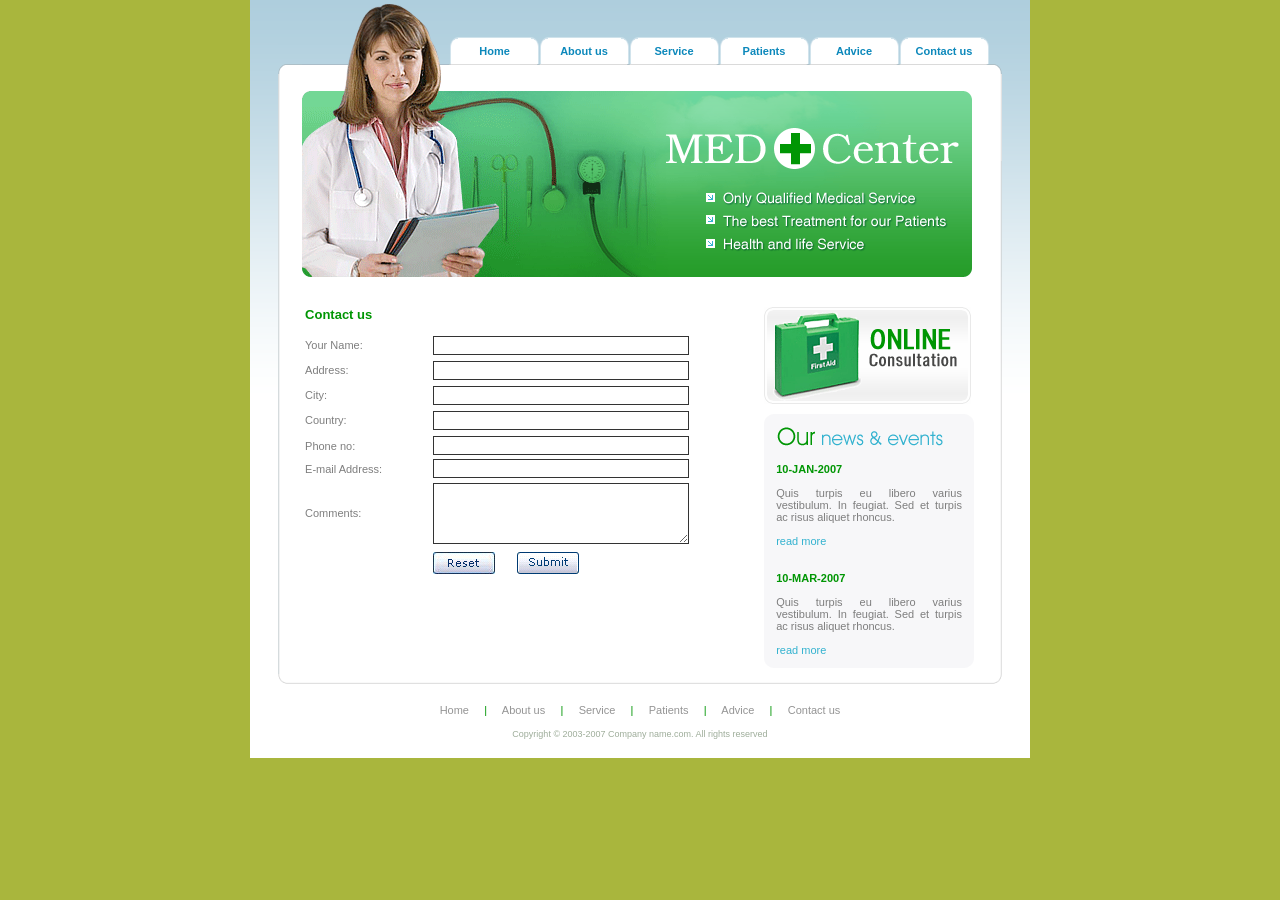
<file: ui/src/main/webapp/contact.html>
<!DOCTYPE html PUBLIC "-//W3C//DTD XHTML 1.0 Transitional//EN" "http://www.w3.org/TR/xhtml1/DTD/xhtml1-transitional.dtd">
<html xmlns="http://www.w3.org/1999/xhtml">
<head>
<meta http-equiv="Content-Type" content="text/html; charset=iso-8859-1" />
<title>Medical Center</title>
<link href="css.css" rel="stylesheet" type="text/css" />
</head>

<body>
<table width="780" border="0" align="center" cellpadding="0" cellspacing="0">
  <tr>
    <td align="left" valign="top" style="background-image:url(images/index_02.gif); background-repeat:repeat-x; background-position:top;"><table width="724" border="0" align="center" cellpadding="0" cellspacing="0">
      <tr>
        <td align="left" valign="top"><table width="100%" border="0" cellspacing="0" cellpadding="0">
          <tr>
            <td align="left" valign="top"><table width="724" border="0" cellspacing="0" cellpadding="0">
              <tr>
                <td width="64" align="left" valign="top"><img src="images/index_04.gif" width="170" height="64" alt="" /></td>
                <td width="660" align="left" valign="bottom" style="padding-left:2px;"><table width="539" border="0" cellspacing="0" cellpadding="0">
                    <tr>
                      <td width="89" align="center" valign="middle" class="menu"><a href="index.html">Home</a></td>
                      <td width="90" align="center" valign="middle" class="menu"><a href="content.html">About us</a></td>
                      <td width="90" align="center" valign="middle" class="menu"><a href="content.html">Service</a></td>
                      <td width="90" align="center" valign="middle" class="menu"><a href="content.html">Patients</a></td>
                      <td width="90" align="center" valign="middle" class="menu"><a href="content.html">Advice</a></td>
                      <td width="90" align="center" valign="middle" class="menu"><a href="contact.html">Contact us</a></td>
                    </tr>
                </table></td>
              </tr>
            </table></td>
          </tr>
          <tr>
            <td align="left" valign="top"><table width="100%" border="0" cellspacing="0" cellpadding="0">
              <tr>
                <td width="3%" align="left" valign="top" bgcolor="#FFFFFF" style="background-image:url(images/index_19.gif); background-repeat:repeat-y; background-position:left;"><img src="images/index_09.gif" width="24" height="10" alt="" /></td>
                <td width="30%" rowspan="2" align="left" valign="top"><img src="images/index_10.gif" width="218" height="213" alt="" /></td>
                <td width="19%" rowspan="2" align="left" valign="top"><img src="images/index_11.gif" width="136" height="213" alt="" /></td>
                <td width="44%" rowspan="2" align="left" valign="top"><table width="97%" border="0" cellspacing="0" cellpadding="0">
                    <tr>
                      <td align="left" valign="top"><img src="images/index_12.gif" width="316" height="53" alt="" /></td>
                    </tr>
                    <tr>
                      <td align="left" valign="top"><a href="index.html"><img src="images/index_17.gif" alt="" width="316" height="58" border="0" /></a></td>
                    </tr>
                    <tr>
                      <td align="left" valign="top"><img src="images/index_18.gif" width="316" height="102" alt="" /></td>
                    </tr>
                </table></td>
                <td width="4%" align="left" valign="top" bgcolor="#FFFFFF" style="background-image:url(images/index_23.gif); background-repeat:repeat-y; background-position:right;"><img src="images/index_13.gif" width="30" height="10" alt="" /></td>
              </tr>
              <tr>
                <td align="left" valign="top" bgcolor="#FFFFFF" style="background-image:url(images/index_19.gif); background-repeat:repeat-y; background-position:left;">&nbsp;</td>
                <td width="4%" align="left" valign="top" bgcolor="#FFFFFF" style="background-image:url(images/index_21.gif); background-repeat:repeat-y; background-position:right;">&nbsp;</td>
              </tr>
            </table></td>
          </tr>
          <tr>
            <td align="left" valign="top"><table width="100%" border="0" cellspacing="0" cellpadding="0">
              <tr>
                <td align="left" valign="top" bgcolor="#FFFFFF"><table width="100%" border="0" cellspacing="0" cellpadding="0">
                  <tr>
                    <td width="10" align="left" valign="top" style="background-image:url(images/index_19.gif); background-repeat:repeat-y; background-position:left;">&nbsp;</td>
                    <td align="left" valign="top" style="padding-top:30px; padding-bottom:6px;"><table width="98%" border="0" align="center" cellpadding="0" cellspacing="0">
                      <tr>
                        <td width="68%" align="left" valign="top" style="padding-left:10px;"><table width="93%" border="0" cellspacing="0" cellpadding="0">
                          <tr>
                            <td align="left" valign="top" class="heading">Contact us </td>
                          </tr>
                          <tr>
                            <td align="left" valign="top" class="body2" style="padding-top:10px;"><form id="form2" name="form2" method="post" action="content.html" style="margin:auto;">
                              <table width="100%" border="0" align="left" cellpadding="0" cellspacing="0">
                                <tr>
                                  <td width="30%" align="left" valign="middle" class="body">Your Name:</td>
                                  <td width="70%" colspan="2" align="left" valign="top" style="padding-top:4px; padding-bottom:2px;"><input name="textfield3" type="text" class="input3" style="width:250px; height:15px;" /></td>
                                </tr>
                                <tr>
                                  <td align="left" valign="middle" class="body">Address:</td>
                                  <td colspan="2" align="left" valign="top" style="padding-top:4px; padding-bottom:2px;"><input name="textfield32" type="text" class="input3" style="width:250px; height:15px;" /></td>
                                </tr>
                                <tr>
                                  <td align="left" valign="middle" class="body">City:</td>
                                  <td colspan="2" align="left" valign="top" style="padding-top:4px; padding-bottom:2px;"><input name="textfield33" type="text" class="input3" style="width:250px; height:15px;" /></td>
                                </tr>
                                <tr>
                                  <td align="left" valign="middle" class="body"> Country:</td>
                                  <td colspan="2" align="left" valign="top" style="padding-top:4px; padding-bottom:2px;"><input name="textfield34" type="text" class="input3" style="width:250px; height:15px;" /></td>
                                </tr>
                                <tr>
                                  <td align="left" valign="middle" class="body">Phone no:</td>
                                  <td colspan="2" align="left" valign="top" style="padding-top:4px; padding-bottom:4px;"><input name="textfield35" type="text" class="input3" style="width:250px; height:15px;" /></td>
                                </tr>
                                <tr>
                                  <td align="left" valign="middle" class="body" style="padding-top:4px; padding-bottom:4px;">E-mail Address:</td>
                                  <td colspan="2" align="left" valign="top"><input name="textfield36" type="text" class="input3" style="width:250px; height:15px;" /></td>
                                </tr>
                                <tr>
                                  <td align="left" valign="middle" class="body" style="padding-top:4px; padding-bottom:2px;">Comments:</td>
                                  <td colspan="2" align="left" valign="top" style="padding-top:4px;"><textarea name="textarea" cols="" rows="5" class="input3" style="width:250px;"></textarea></td>
                                </tr>
                                <tr>
                                  <td align="left" valign="top">&nbsp;</td>
                                  <td colspan="2" align="left" valign="top"><table width="100%" border="0" cellspacing="0" cellpadding="0">
                                      <tr>
                                        <td width="28%" height="30" align="left" valign="bottom"><input type="image" name="imageField" src="images/reset.gif" style="border:none;" /></td>
                                        <td width="72%" align="left" valign="bottom"><input type="image" name="imageField2" src="images/submit.gif" style="border:none;" /></td>
                                      </tr>
                                  </table></td>
                                </tr>
                              </table>
                            </form></td>
                          </tr>
                        </table></td>
                        <td width="32%" align="left" valign="top"><table width="95%" border="0" cellspacing="0" cellpadding="0">
                          <tr>
                            <td align="left" valign="top" style="padding-bottom:10px;"><a href="content.html"><img src="images/index_28.gif" alt="" width="207" height="97" border="0" /></a></td>
                          </tr>
                          <tr>
                            <td align="left" valign="top"><table width="100%" border="0" cellpadding="0" cellspacing="0" bgcolor="#F7F7F9">
                              <tr>
                                <td width="10" height="10" align="left" valign="top"><img src="images/index_33.gif" width="10" height="10" alt="" /></td>
                                <td width="91%" align="left" valign="top">&nbsp;</td>
                                <td width="12" height="12" align="right" valign="top"><img src="images/index_35.gif" width="12" height="12" alt="" /></td>
                              </tr>
                              <tr>
                                <td align="left" valign="top">&nbsp;</td>
                                <td align="left" valign="top"><table width="100%" border="0" cellspacing="0" cellpadding="0">
                                  <tr>
                                    <td align="left" valign="top" style="padding-bottom:15px;"><img src="images/index_39.gif" width="180" height="22" alt="" /></td>
                                  </tr>
                                  <tr>
                                    <td align="left" valign="top" class="body" style="padding-bottom:25px;"><span style="color:#009604;"><strong>10-JAN-2007</strong></span><br />
<br />
Quis turpis eu libero varius vestibulum. In feugiat. Sed et turpis ac risus aliquet rhoncus.<br />
<br />
<a href="content.html">read more</a></td>
                                  </tr>
                                  <tr>
                                    <td align="left" valign="top" class="body"><span style="color:#009604;"><strong>10-MAR-2007</strong></span><br />
<br />
Quis turpis eu libero varius vestibulum. In feugiat. Sed et turpis ac risus aliquet rhoncus.<br />
<br />
<a href="content.html">read more</a></td>
                                  </tr>
                                </table></td>
                                <td align="left" valign="top">&nbsp;</td>
                              </tr>
                              <tr>
                                <td width="12" height="12" align="left" valign="bottom"><img src="images/index_60.gif" width="12" height="12" alt="" /></td>
                                <td align="left" valign="top">&nbsp;</td>
                                <td width="12" height="12" align="right" valign="bottom"><img src="images/index_62.gif" width="12" height="12" alt="" /></td>
                              </tr>
                            </table></td>
                          </tr>
                        </table></td>
                      </tr>
                    </table></td>
                    <td width="10" align="right" valign="top" style="background-image:url(images/index_23.gif); background-repeat:repeat-y; background-position:right;">&nbsp;</td>
                  </tr>
                  
                </table></td>
              </tr>
              <tr>
                <td height="10" align="left" valign="bottom"><table width="100%" border="0" cellspacing="0" cellpadding="0">
                  <tr>
                    <td width="10" height="10" align="left" valign="bottom"><img src="images/index_66.gif" width="10" height="10" alt="" /></td>
                    <td width="704" align="left" valign="top" style="background-image:url(images/index_67.gif); background-repeat:repeat-x; background-position:bottom;"> </td>
                    <td width="10" height="10" align="right" valign="bottom"><img src="images/index_69.gif" width="10" height="10" alt="" /></td>
                  </tr>
                </table></td>
                </tr>
            </table></td>
          </tr>
        </table></td>
      </tr>

      <tr>
        <td align="left" valign="top"><table width="90%" border="0" align="center" cellpadding="0" cellspacing="0">
          <tr>
            <td align="center" valign="top" style="padding-top:20px; padding-bottom:13px;"><pre class="footer"><a href="index.html">Home</a>     |     <a href="content.html">About us</a>     |     <a href="content.html">Service</a>     |     <a href="content.html">Patients</a>     |     <a href="content.html">Advice</a>     |     <a href="contact.html">Contact us</a></pre></td>
          </tr>
          <tr>
            <td align="center" valign="top" class="copyright" style="padding-bottom:19px;">Copyright � 2003-2007 Company name.com. All rights reserved</td>
          </tr>
        </table></td>
      </tr>
    </table></td>
  </tr>
</table>
</body>
</html>
</file>
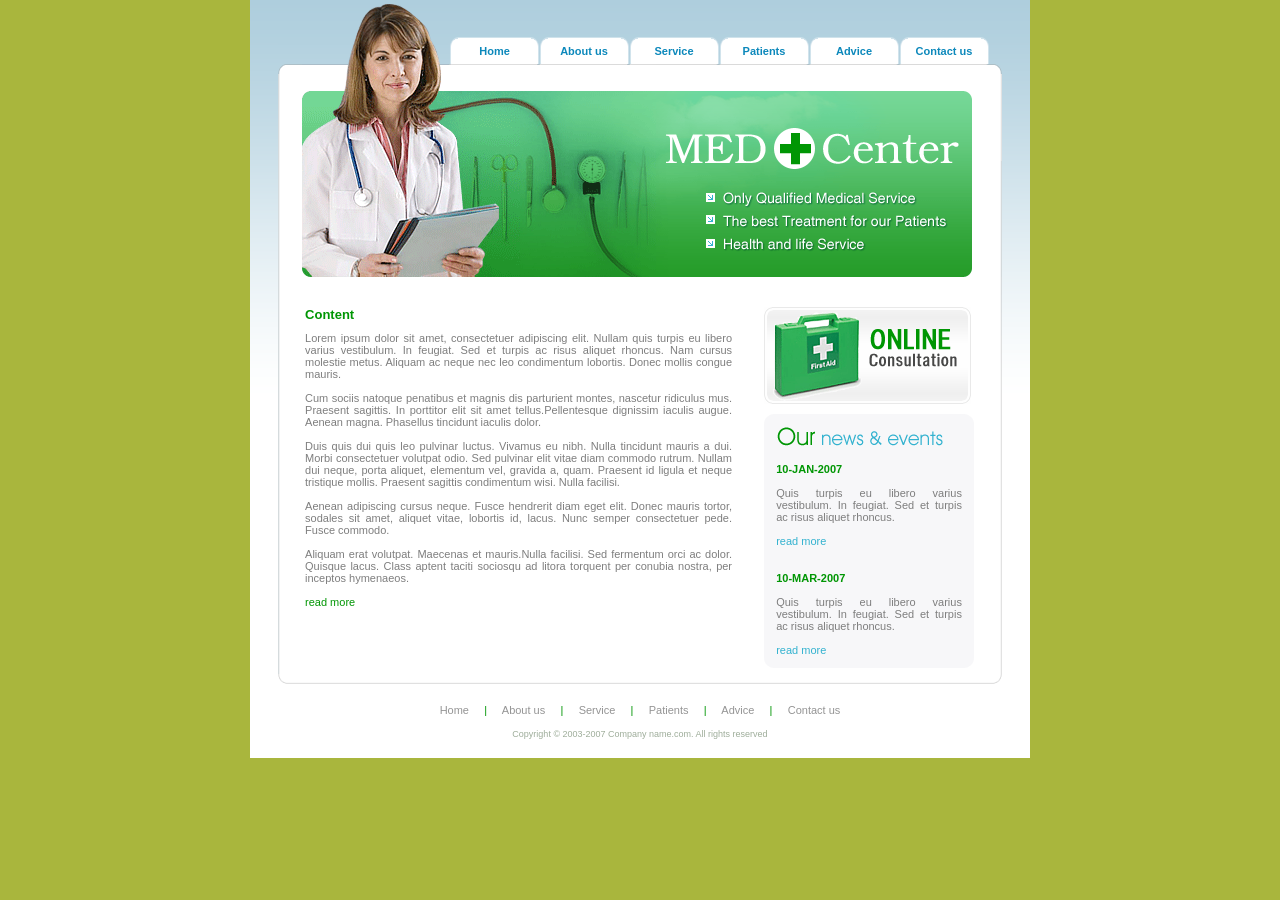
<file: ui/src/main/webapp/content.html>
<!DOCTYPE html PUBLIC "-//W3C//DTD XHTML 1.0 Transitional//EN" "http://www.w3.org/TR/xhtml1/DTD/xhtml1-transitional.dtd">
<html xmlns="http://www.w3.org/1999/xhtml">
<head>
<meta http-equiv="Content-Type" content="text/html; charset=iso-8859-1" />
<title>Medical Center</title>
<link href="css.css" rel="stylesheet" type="text/css" />
</head>

<body>
<table width="780" border="0" align="center" cellpadding="0" cellspacing="0">
  <tr>
    <td align="left" valign="top" style="background-image:url(images/index_02.gif); background-repeat:repeat-x; background-position:top;"><table width="724" border="0" align="center" cellpadding="0" cellspacing="0">
      <tr>
        <td align="left" valign="top"><table width="100%" border="0" cellspacing="0" cellpadding="0">
          <tr>
            <td align="left" valign="top"><table width="724" border="0" cellspacing="0" cellpadding="0">
              <tr>
                <td width="64" align="left" valign="top"><img src="images/index_04.gif" width="170" height="64" alt="" /></td>
                <td width="660" align="left" valign="bottom" style="padding-left:2px;"><table width="539" border="0" cellspacing="0" cellpadding="0">
                    <tr>
                      <td width="89" align="center" valign="middle" class="menu"><a href="index.html">Home</a></td>
                      <td width="90" align="center" valign="middle" class="menu"><a href="content.html">About us</a></td>
                      <td width="90" align="center" valign="middle" class="menu"><a href="content.html">Service</a></td>
                      <td width="90" align="center" valign="middle" class="menu"><a href="content.html">Patients</a></td>
                      <td width="90" align="center" valign="middle" class="menu"><a href="content.html">Advice</a></td>
                      <td width="90" align="center" valign="middle" class="menu"><a href="contact.html">Contact us</a></td>
                    </tr>
                </table></td>
              </tr>
            </table></td>
          </tr>
          <tr>
            <td align="left" valign="top"><table width="100%" border="0" cellspacing="0" cellpadding="0">
              <tr>
                <td width="3%" align="left" valign="top" bgcolor="#FFFFFF" style="background-image:url(images/index_19.gif); background-repeat:repeat-y; background-position:left;"><img src="images/index_09.gif" width="24" height="10" alt="" /></td>
                <td width="30%" rowspan="2" align="left" valign="top"><img src="images/index_10.gif" width="218" height="213" alt="" /></td>
                <td width="19%" rowspan="2" align="left" valign="top"><img src="images/index_11.gif" width="136" height="213" alt="" /></td>
                <td width="44%" rowspan="2" align="left" valign="top"><table width="97%" border="0" cellspacing="0" cellpadding="0">
                    <tr>
                      <td align="left" valign="top"><img src="images/index_12.gif" width="316" height="53" alt="" /></td>
                    </tr>
                    <tr>
                      <td align="left" valign="top"><a href="index.html"><img src="images/index_17.gif" alt="" width="316" height="58" border="0" /></a></td>
                    </tr>
                    <tr>
                      <td align="left" valign="top"><img src="images/index_18.gif" width="316" height="102" alt="" /></td>
                    </tr>
                </table></td>
                <td width="4%" align="left" valign="top" bgcolor="#FFFFFF" style="background-image:url(images/index_23.gif); background-repeat:repeat-y; background-position:right;"><img src="images/index_13.gif" width="30" height="10" alt="" /></td>
              </tr>
              <tr>
                <td align="left" valign="top" bgcolor="#FFFFFF" style="background-image:url(images/index_19.gif); background-repeat:repeat-y; background-position:left;">&nbsp;</td>
                <td width="4%" align="left" valign="top" bgcolor="#FFFFFF" style="background-image:url(images/index_21.gif); background-repeat:repeat-y; background-position:right;">&nbsp;</td>
              </tr>
            </table></td>
          </tr>
          <tr>
            <td align="left" valign="top"><table width="100%" border="0" cellspacing="0" cellpadding="0">
              <tr>
                <td align="left" valign="top" bgcolor="#FFFFFF"><table width="100%" border="0" cellspacing="0" cellpadding="0">
                  <tr>
                    <td width="10" align="left" valign="top" style="background-image:url(images/index_19.gif); background-repeat:repeat-y; background-position:left;">&nbsp;</td>
                    <td align="left" valign="top" style="padding-top:30px; padding-bottom:6px;"><table width="98%" border="0" align="center" cellpadding="0" cellspacing="0">
                      <tr>
                        <td width="68%" align="left" valign="top" style="padding-left:10px;"><table width="93%" border="0" cellspacing="0" cellpadding="0">
                          <tr>
                            <td align="left" valign="top" class="heading">Content</td>
                          </tr>
                          <tr>
                            <td align="left" valign="top" class="body2" style="padding-top:10px;">Lorem ipsum dolor sit amet, consectetuer adipiscing elit. Nullam quis turpis eu libero varius vestibulum. In feugiat. Sed et turpis ac risus aliquet rhoncus. Nam cursus molestie metus. Aliquam ac neque nec leo condimentum lobortis. Donec mollis congue mauris.<br />
<br />
Cum sociis natoque penatibus et magnis dis parturient montes, nascetur ridiculus mus. Praesent sagittis. In porttitor elit sit amet tellus.Pellentesque dignissim iaculis augue. Aenean magna. Phasellus tincidunt iaculis dolor.<br />
<br />
Duis quis dui quis leo pulvinar luctus. Vivamus eu nibh. Nulla tincidunt mauris a dui. Morbi consectetuer volutpat odio. Sed pulvinar elit vitae diam commodo rutrum. Nullam dui neque, porta aliquet, elementum vel, gravida a, quam. Praesent id ligula et neque tristique mollis. Praesent sagittis condimentum wisi. Nulla facilisi.<br />
<br />
Aenean adipiscing cursus neque. Fusce hendrerit diam eget elit. Donec mauris tortor, sodales sit amet, aliquet vitae, lobortis id, lacus. Nunc semper consectetuer pede. Fusce commodo.<br />
<br />
Aliquam erat volutpat. Maecenas et mauris.Nulla facilisi. Sed fermentum orci ac dolor. Quisque lacus. Class aptent taciti sociosqu ad litora torquent per conubia nostra, per inceptos hymenaeos.<br />
<br />
<a href="content.html">read more</a></td>
                          </tr>
                        </table></td>
                        <td width="32%" align="left" valign="top"><table width="95%" border="0" cellspacing="0" cellpadding="0">
                          <tr>
                            <td align="left" valign="top" style="padding-bottom:10px;"><a href="content.html"><img src="images/index_28.gif" alt="" width="207" height="97" border="0" /></a></td>
                          </tr>
                          <tr>
                            <td align="left" valign="top"><table width="100%" border="0" cellpadding="0" cellspacing="0" bgcolor="#F7F7F9">
                              <tr>
                                <td width="10" height="10" align="left" valign="top"><img src="images/index_33.gif" width="10" height="10" alt="" /></td>
                                <td width="91%" align="left" valign="top">&nbsp;</td>
                                <td width="12" height="12" align="right" valign="top"><img src="images/index_35.gif" width="12" height="12" alt="" /></td>
                              </tr>
                              <tr>
                                <td align="left" valign="top">&nbsp;</td>
                                <td align="left" valign="top"><table width="100%" border="0" cellspacing="0" cellpadding="0">
                                  <tr>
                                    <td align="left" valign="top" style="padding-bottom:15px;"><img src="images/index_39.gif" width="180" height="22" alt="" /></td>
                                  </tr>
                                  <tr>
                                    <td align="left" valign="top" class="body" style="padding-bottom:25px;"><span style="color:#009604;"><strong>10-JAN-2007</strong></span><br />
<br />
Quis turpis eu libero varius vestibulum. In feugiat. Sed et turpis ac risus aliquet rhoncus.<br />
<br />
<a href="content.html">read more</a></td>
                                  </tr>
                                  <tr>
                                    <td align="left" valign="top" class="body"><span style="color:#009604;"><strong>10-MAR-2007</strong></span><br />
<br />
Quis turpis eu libero varius vestibulum. In feugiat. Sed et turpis ac risus aliquet rhoncus.<br />
<br />
<a href="content.html">read more</a></td>
                                  </tr>
                                </table></td>
                                <td align="left" valign="top">&nbsp;</td>
                              </tr>
                              <tr>
                                <td width="12" height="12" align="left" valign="bottom"><img src="images/index_60.gif" width="12" height="12" alt="" /></td>
                                <td align="left" valign="top">&nbsp;</td>
                                <td width="12" height="12" align="right" valign="bottom"><img src="images/index_62.gif" width="12" height="12" alt="" /></td>
                              </tr>
                            </table></td>
                          </tr>
                        </table></td>
                      </tr>
                    </table></td>
                    <td width="10" align="right" valign="top" style="background-image:url(images/index_23.gif); background-repeat:repeat-y; background-position:right;">&nbsp;</td>
                  </tr>
                  
                </table></td>
              </tr>
              <tr>
                <td height="10" align="left" valign="bottom"><table width="100%" border="0" cellspacing="0" cellpadding="0">
                  <tr>
                    <td width="10" height="10" align="left" valign="bottom"><img src="images/index_66.gif" width="10" height="10" alt="" /></td>
                    <td width="704" align="left" valign="top" style="background-image:url(images/index_67.gif); background-repeat:repeat-x; background-position:bottom;"> </td>
                    <td width="10" height="10" align="right" valign="bottom"><img src="images/index_69.gif" width="10" height="10" alt="" /></td>
                  </tr>
                </table></td>
                </tr>
            </table></td>
          </tr>
        </table></td>
      </tr>

      <tr>
        <td align="left" valign="top"><table width="90%" border="0" align="center" cellpadding="0" cellspacing="0">
          <tr>
            <td align="center" valign="top" style="padding-top:20px; padding-bottom:13px;"><pre class="footer"><a href="index.html">Home</a>     |     <a href="content.html">About us</a>     |     <a href="content.html">Service</a>     |     <a href="content.html">Patients</a>     |     <a href="content.html">Advice</a>     |     <a href="contact.html">Contact us</a></pre></td>
          </tr>
          <tr>
            <td align="center" valign="top" class="copyright" style="padding-bottom:19px;">Copyright � 2003-2007 Company name.com. All rights reserved</td>
          </tr>
        </table></td>
      </tr>
    </table></td>
  </tr>
</table>
</body>
</html>
</file>
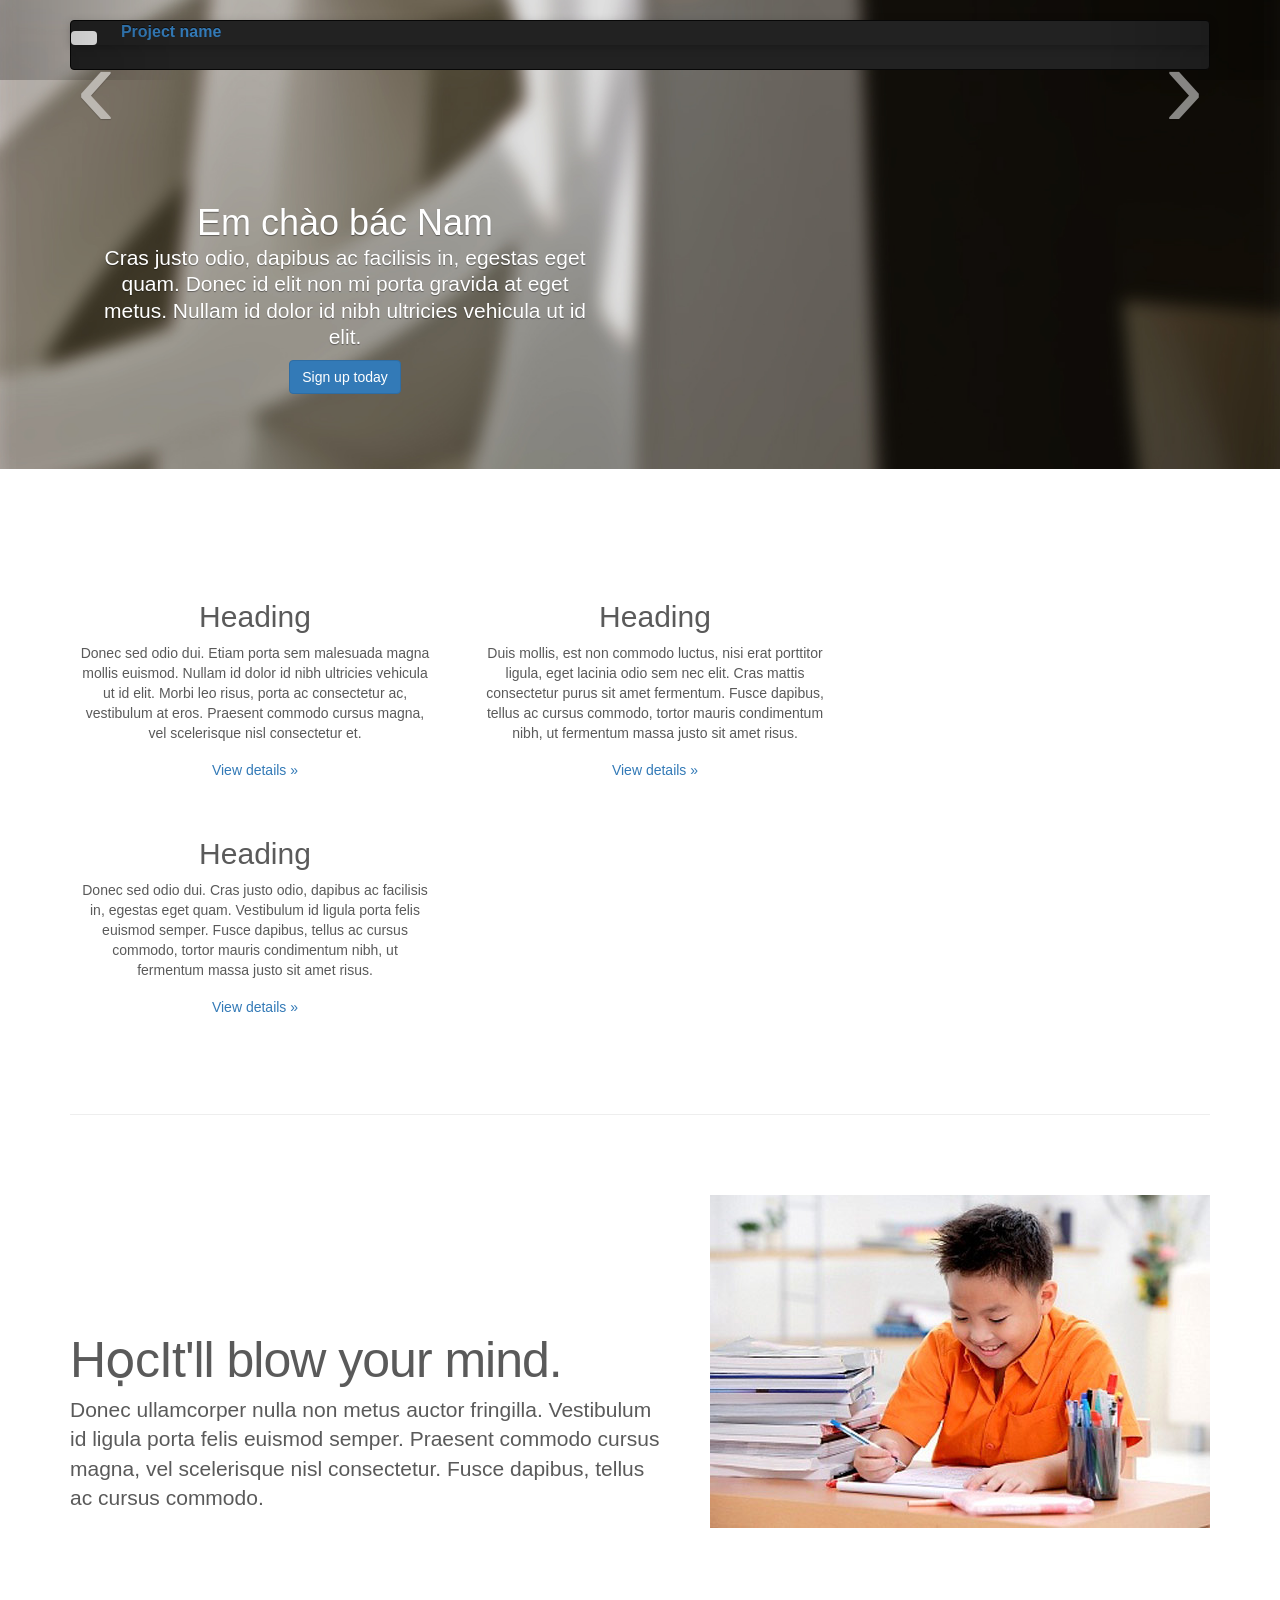
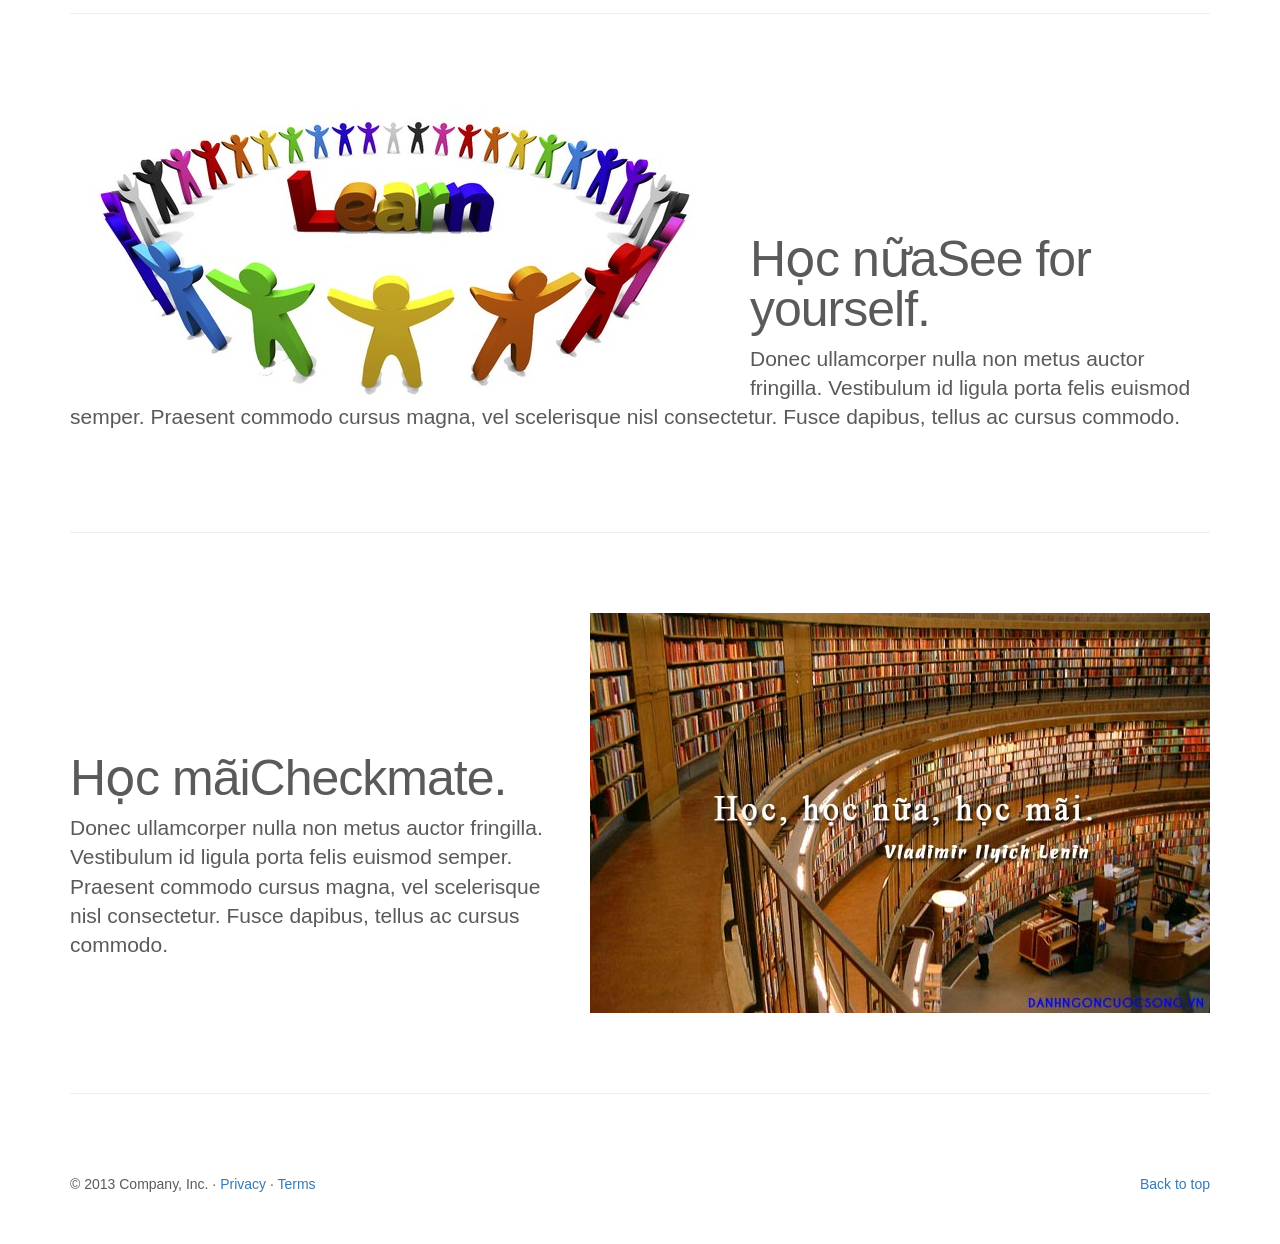
<file: ui/src/main/webapp/home.html>
<!DOCTYPE html>
<html lang="en">
<head>
<meta charset="utf-8">
<title>Carousel Template &middot; Bootstrap</title>
<meta name="viewport" content="width=device-width, initial-scale=1.0">
<meta name="description" content="">
<meta name="author" content="">

<!-- Le styles -->
<link href="bootstrap/css/bootstrap.css" rel="stylesheet">
<link href="bootstrap/css/bootstrap-responsive.css" rel="stylesheet">
<style>

/* GLOBAL STYLES
    -------------------------------------------------- */
/* Padding below the footer and lighter body text */
body {
	padding-bottom: 40px;
	color: #5a5a5a;
}

/* CUSTOMIZE THE NAVBAR
    -------------------------------------------------- */

/* Special class on .container surrounding .navbar, used for positioning it into place. */
.navbar-wrapper {
	position: absolute;
	top: 0;
	left: 0;
	right: 0;
	z-index: 10;
	margin-top: 20px;
	margin-bottom: -90px;
	/* Negative margin to pull up carousel. 90px is roughly margins and height of navbar. */
}

.navbar-wrapper .navbar {
	
}

/* Remove border and change up box shadow for more contrast */
.navbar .navbar-inner {
	border: 0;
	-webkit-box-shadow: 0 2px 10px rgba(0, 0, 0, .25);
	-moz-box-shadow: 0 2px 10px rgba(0, 0, 0, .25);
	box-shadow: 0 2px 10px rgba(0, 0, 0, .25);
}

/* Downsize the brand/project name a bit */
.navbar .brand {
	padding: 14px 20px 16px;
	/* Increase vertical padding to match navbar links */
	font-size: 16px;
	font-weight: bold;
	text-shadow: 0 -1px 0 rgba(0, 0, 0, .5);
}

/* Navbar links: increase padding for taller navbar */
.navbar .nav>li>a {
	padding: 15px 20px;
}

/* Offset the responsive button for proper vertical alignment */
.navbar .btn-navbar {
	margin-top: 10px;
}

/* CUSTOMIZE THE CAROUSEL
    -------------------------------------------------- */

/* Carousel base class */
.carousel {
	margin-bottom: 60px;
}

.carousel .container {
	position: relative;
	z-index: 9;
}

.carousel-control {
	height: 80px;
	margin-top: 0;
	font-size: 120px;
	text-shadow: 0 1px 1px rgba(0, 0, 0, .4);
	background-color: transparent;
	border: 0;
	z-index: 10;
}

.carousel .item {
	height: 500px;
}

.carousel img {
	position: absolute;
	top: 0;
	left: 0;
	min-width: 100%;
	height: 500px;
}

.carousel-caption {
	background-color: transparent;
	position: static;
	max-width: 550px;
	padding: 0 20px;
	margin-top: 200px;
}

.carousel-caption h1, .carousel-caption .lead {
	margin: 0;
	line-height: 1.25;
	color: #fff;
	text-shadow: 0 1px 1px rgba(0, 0, 0, .4);
}

.carousel-caption .btn {
	margin-top: 10px;
}

/* MARKETING CONTENT
    -------------------------------------------------- */

/* Center align the text within the three columns below the carousel */
.marketing .span4 {
	text-align: center;
}

.marketing h2 {
	font-weight: normal;
}

.marketing .span4 p {
	margin-left: 10px;
	margin-right: 10px;
}

/* Featurettes
    ------------------------- */
.featurette-divider {
	margin: 80px 0; /* Space out the Bootstrap <hr> more */
}

.featurette {
	padding-top: 120px;
	/* Vertically center images part 1: add padding above and below text. */
	overflow: hidden;
	/* Vertically center images part 2: clear their floats. */
}

.featurette-image {
	margin-top: -120px;
	/* Vertically center images part 3: negative margin up the image the same amount of the padding to center it. */
}

/* Give some space on the sides of the floated elements so text doesn't run right into it. */
.featurette-image.pull-left {
	margin-right: 40px;
}

.featurette-image.pull-right {
	margin-left: 40px;
}

/* Thin out the marketing headings */
.featurette-heading {
	font-size: 50px;
	font-weight: 300;
	line-height: 1;
	letter-spacing: -1px;
}

/* RESPONSIVE CSS
    -------------------------------------------------- */
@media ( max-width : 979px) {
	.container.navbar-wrapper {
		margin-bottom: 0;
		width: auto;
	}
	.navbar-inner {
		border-radius: 0;
		margin: -20px 0;
	}
	.carousel .item {
		height: 500px;
	}
	.carousel img {
		width: auto;
		height: 500px;
	}
	.featurette {
		height: auto;
		padding: 0;
	}
	.featurette-image.pull-left, .featurette-image.pull-right {
		display: block;
		float: none;
		max-width: 40%;
		margin: 0 auto 20px;
	}
}

@media ( max-width : 767px) {
	.navbar-inner {
		margin: -20px;
	}
	.carousel {
		margin-left: -20px;
		margin-right: -20px;
	}
	.carousel .container {
		
	}
	.carousel .item {
		height: 300px;
	}
	.carousel img {
		height: 300px;
	}
	.carousel-caption {
		width: 65%;
		padding: 0 70px;
		margin-top: 100px;
	}
	.carousel-caption h1 {
		font-size: 30px;
	}
	.carousel-caption .lead, .carousel-caption .btn {
		font-size: 18px;
	}
	.marketing .span4+.span4 {
		margin-top: 40px;
	}
	.featurette-heading {
		font-size: 30px;
	}
	.featurette .lead {
		font-size: 18px;
		line-height: 1.5;
	}
}
</style>

<!-- Fav and touch icons -->
<link rel="apple-touch-icon-precomposed" sizes="144x144"
	href="images/apple-touch-icon-144-precomposed.png">
<link rel="apple-touch-icon-precomposed" sizes="114x114"
	href="images/apple-touch-icon-114-precomposed.png">
<link rel="apple-touch-icon-precomposed" sizes="72x72"
	href="images/apple-touch-icon-72-precomposed.png">
<link rel="apple-touch-icon-precomposed"
	href="images/apple-touch-icon-57-precomposed.png">
<link rel="shortcut icon" href="images/favicon.png">
</head>

<body>



	<!-- NAVBAR
    ================================================== -->
	<div class="navbar-wrapper">
		<!-- Wrap the .navbar in .container to center it within the absolutely positioned parent. -->
		<div class="container">

			<div class="navbar navbar-inverse">
				<div class="navbar-inner">
					<!-- Responsive Navbar Part 1: Button for triggering responsive navbar (not covered in tutorial). Include responsive CSS to utilize. -->
					<button type="button" class="btn btn-navbar" data-toggle="collapse"
						data-target=".nav-collapse">
						<span class="icon-bar"></span> <span class="icon-bar"></span> <span
							class="icon-bar"></span>
					</button>
					<a class="brand" href="#">Project name</a>
					<!-- Responsive Navbar Part 2: Place all navbar contents you want collapsed withing .navbar-collapse.collapse. -->
					<div class="nav-collapse collapse">
						<ul class="nav">
							<li class="active"><a href="#">Home</a></li>
							<li><a href="#about">About</a></li>
							<li><a href="#contact">Contact</a></li>
							<!-- Read about Bootstrap dropdowns at http://twbs.github.com/bootstrap/javascript.html#dropdowns -->
							<li class="dropdown"><a href="#" class="dropdown-toggle"
								data-toggle="dropdown">Dropdown <b class="caret"></b></a>
								<ul class="dropdown-menu">
									<li><a href="#">Action</a></li>
									<li><a href="#">Another action</a></li>
									<li><a href="#">Something else here</a></li>
									<li class="divider"></li>
									<li class="nav-header">Nav header</li>
									<li><a href="#">Separated link</a></li>
									<li><a href="#">One more separated link</a></li>
								</ul></li>
						</ul>
					</div>
					<!--/.nav-collapse -->
				</div>
				<!-- /.navbar-inner -->
			</div>
			<!-- /.navbar -->

		</div>
		<!-- /.container -->
	</div>
	<!-- /.navbar-wrapper -->



	<!-- Carousel
    ================================================== -->
	<div id="myCarousel" class="carousel slide">
		<div class="carousel-inner">
			<div class="item active">
				<img src="images/slide-01.jpg" alt="">
				<div class="container">
					<div class="carousel-caption">
						<h1>Em chào bác Nam</h1>
						<p class="lead">Cras justo odio, dapibus ac facilisis in,
							egestas eget quam. Donec id elit non mi porta gravida at eget
							metus. Nullam id dolor id nibh ultricies vehicula ut id elit.</p>
						<a class="btn btn-large btn-primary" href="#">Sign up today</a>
					</div>
				</div>
			</div>
			<div class="item">
				<img src="images/slide-02.jpg" alt="">
				<div class="container">
					<div class="carousel-caption">
						<h1>Em chào bác Tiệp</h1>
						<p class="lead">Cras justo odio, dapibus ac facilisis in,
							egestas eget quam. Donec id elit non mi porta gravida at eget
							metus. Nullam id dolor id nibh ultricies vehicula ut id elit.</p>
						<a class="btn btn-large btn-primary" href="#">Learn more</a>
					</div>
				</div>
			</div>
			<div class="item">
				<img src="images/slide-03.jpg" alt="">
				<div class="container">
					<div class="carousel-caption">
						<h1>Em chào bác Tuân</h1>
						<p class="lead">Cras justo odio, dapibus ac facilisis in,
							egestas eget quam. Donec id elit non mi porta gravida at eget
							metus. Nullam id dolor id nibh ultricies vehicula ut id elit.</p>
						<a class="btn btn-large btn-primary" href="#">Browse gallery</a>
					</div>
				</div>
			</div>
		</div>
		<a class="left carousel-control" href="#myCarousel" data-slide="prev">&lsaquo;</a>
		<a class="right carousel-control" href="#myCarousel" data-slide="next">&rsaquo;</a>
	</div>
	<!-- /.carousel -->



	<!-- Marketing messaging and featurettes
    ================================================== -->
	<!-- Wrap the rest of the page in another container to center all the content. -->

	<div class="container marketing">

		<!-- Three columns of text below the carousel -->
		<div class="row">
			<div class="span4">
				<img class="img-circle" data-src="holder.js/140x140">
				<h2>Heading</h2>
				<p>Donec sed odio dui. Etiam porta sem malesuada magna mollis
					euismod. Nullam id dolor id nibh ultricies vehicula ut id elit.
					Morbi leo risus, porta ac consectetur ac, vestibulum at eros.
					Praesent commodo cursus magna, vel scelerisque nisl consectetur et.</p>
				<p>
					<a class="btn" href="#">View details &raquo;</a>
				</p>
			</div>
			<!-- /.span4 -->
			<div class="span4">
				<img class="img-circle" data-src="holder.js/140x140">
				<h2>Heading</h2>
				<p>Duis mollis, est non commodo luctus, nisi erat porttitor
					ligula, eget lacinia odio sem nec elit. Cras mattis consectetur
					purus sit amet fermentum. Fusce dapibus, tellus ac cursus commodo,
					tortor mauris condimentum nibh, ut fermentum massa justo sit amet
					risus.</p>
				<p>
					<a class="btn" href="#">View details &raquo;</a>
				</p>
			</div>
			<!-- /.span4 -->
			<div class="span4">
				<img class="img-circle" data-src="holder.js/140x140">
				<h2>Heading</h2>
				<p>Donec sed odio dui. Cras justo odio, dapibus ac facilisis in,
					egestas eget quam. Vestibulum id ligula porta felis euismod semper.
					Fusce dapibus, tellus ac cursus commodo, tortor mauris condimentum
					nibh, ut fermentum massa justo sit amet risus.</p>
				<p>
					<a class="btn" href="#">View details &raquo;</a>
				</p>
			</div>
			<!-- /.span4 -->
		</div>
		<!-- /.row -->


		<!-- START THE FEATURETTES -->

		<hr class="featurette-divider">

		<div class="featurette">
			<img class="featurette-image pull-right"
				src="images/browser-icon-chrome.png">
			<h2 class="featurette-heading">
				Học<span class="muted">It'll blow your mind.</span>
			</h2>
			<p class="lead">Donec ullamcorper nulla non metus auctor
				fringilla. Vestibulum id ligula porta felis euismod semper. Praesent
				commodo cursus magna, vel scelerisque nisl consectetur. Fusce
				dapibus, tellus ac cursus commodo.</p>
		</div>

		<hr class="featurette-divider">

		<div class="featurette">
			<img class="featurette-image pull-left"
				src="images/browser-icon-firefox.png">
			<h2 class="featurette-heading">
				Học nữa<span class="muted">See for yourself.</span>
			</h2>
			<p class="lead">Donec ullamcorper nulla non metus auctor
				fringilla. Vestibulum id ligula porta felis euismod semper. Praesent
				commodo cursus magna, vel scelerisque nisl consectetur. Fusce
				dapibus, tellus ac cursus commodo.</p>
		</div>

		<hr class="featurette-divider">

		<div class="featurette">
			<img class="featurette-image pull-right"
				src="images/browser-icon-safari.png">
			<h2 class="featurette-heading">
				Học mãi<span class="muted">Checkmate.</span>
			</h2>
			<p class="lead">Donec ullamcorper nulla non metus auctor
				fringilla. Vestibulum id ligula porta felis euismod semper. Praesent
				commodo cursus magna, vel scelerisque nisl consectetur. Fusce
				dapibus, tellus ac cursus commodo.</p>
		</div>

		<hr class="featurette-divider">

		<!-- /END THE FEATURETTES -->


		<!-- FOOTER -->
		<footer>
			<p class="pull-right">
				<a href="#">Back to top</a>
			</p>
			<p>
				&copy; 2013 Company, Inc. &middot; <a href="#">Privacy</a> &middot;
				<a href="#">Terms</a>
			</p>
		</footer>

	</div>
	<!-- /.container -->



	<!-- Le javascript
    ================================================== -->
	<!-- Placed at the end of the document so the pages load faster -->
	<script src="bootstrap/js/jquery.js"></script>
	<script src="bootstrap/js/bootstrap.js"></script>
	<script>
      !function ($) {
        $(function(){
          // carousel demo
          $('#myCarousel').carousel()
        })
      }(window.jQuery)
    </script>
</body>
</html>
</file>
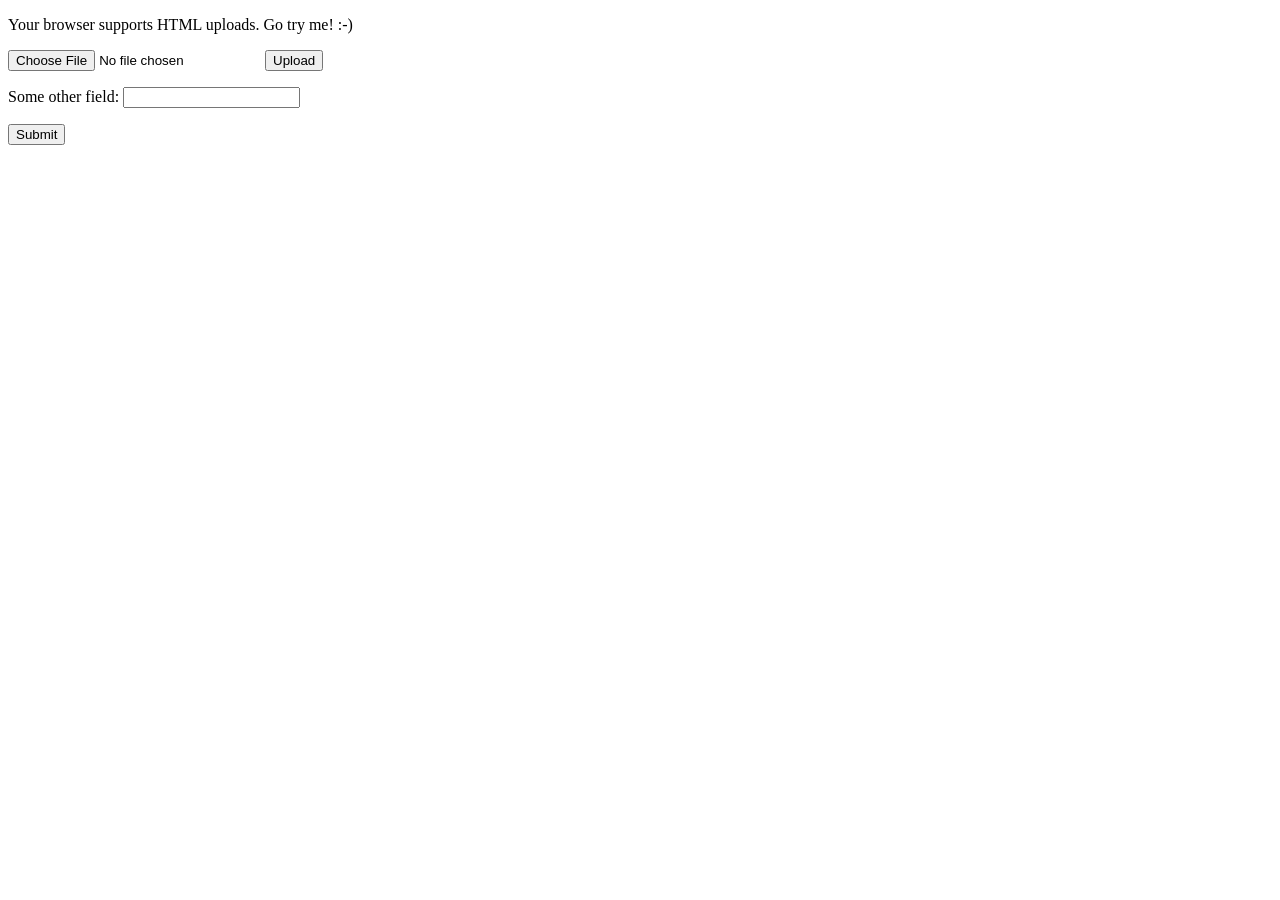
<file: ui/src/main/webapp/html5upload.html>
<!DOCTYPE html>
<html lang="en">
<head>
<meta charset="utf-8" />
<title>Ajax upload form</title>
</head>
<body>

	<!--
  By default, we assume Ajax uploads are not supported.
  Later we'll detect support and change this message if found.
-->
	<p id="support-notice">
		Your browser does not support Ajax uploads :-(<br />The form will be
		submitted as normal.
	</p>

	<!-- The form starts -->
	<form action="/" method="post" enctype="multipart/form-data"
		id="form-id">

		<!-- The file to upload -->
		<p>
			<input id="file-id" type="file" name="our-file" />

			<!--
    Also by default, we disable the upload button.
    If Ajax uploads are supported we'll enable it.
  -->
			<input type="button" value="Upload" id="upload-button-id"
				disabled="disabled" />
		</p>

		<!-- A different field, just for the sake of the example -->
		<p>
			<label>Some other field: <input name="other-field"
				type="text" id="other-field-id" /></label>
		</p>

		<!-- And finally a submit button -->
		<p>
			<input type="submit" value="Submit" />
		</p>

		<script>
// Function that will allow us to know if Ajax uploads are supported
function supportAjaxUploadWithProgress() {
  return supportFileAPI() && supportAjaxUploadProgressEvents() && supportFormData();

  // Is the File API supported?
  function supportFileAPI() {
    var fi = document.createElement('INPUT');
    fi.type = 'file';
    return 'files' in fi;
  };

  // Are progress events supported?
  function supportAjaxUploadProgressEvents() {
    var xhr = new XMLHttpRequest();
    return !! (xhr && ('upload' in xhr) && ('onprogress' in xhr.upload));
  };

  // Is FormData supported?
  function supportFormData() {
    return !! window.FormData;
  }
}

// Actually confirm support
if (supportAjaxUploadWithProgress()) {
  // Ajax uploads are supported!
  // Change the support message and enable the upload button
  var notice = document.getElementById('support-notice');
  var uploadBtn = document.getElementById('upload-button-id');
  notice.innerHTML = "Your browser supports HTML uploads. Go try me! :-)";
  uploadBtn.removeAttribute('disabled');

  // Init the Ajax form submission
  initFullFormAjaxUpload();

  // Init the single-field file upload
  initFileOnlyAjaxUpload();
}

function initFullFormAjaxUpload() {
  var form = document.getElementById('form-id');
  form.onsubmit = function() {
    // FormData receives the whole form
    var formData = new FormData(form);

    // We send the data where the form wanted
    var action = form.getAttribute('action');

    // Code common to both variants
    sendXHRequest(formData, action);

    // Avoid normal form submission
    return false;
  }
}

function initFileOnlyAjaxUpload() {
  var uploadBtn = document.getElementById('upload-button-id');
  uploadBtn.onclick = function (evt) {
    var formData = new FormData();

    // Since this is the file only, we send it to a specific location
    var action = '/upload';

    // FormData only has the file
    var fileInput = document.getElementById('file-id');
    var file = fileInput.files[0];
    formData.append('our-file', file);

    // Code common to both variants
    sendXHRequest(formData, action);
  }
}

// Once the FormData instance is ready and we know
// where to send the data, the code is the same
// for both variants of this technique
function sendXHRequest(formData, uri) {
  // Get an XMLHttpRequest instance
  var xhr = new XMLHttpRequest();

  // Set up events
  xhr.upload.addEventListener('loadstart', onloadstartHandler, false);
  xhr.upload.addEventListener('progress', onprogressHandler, false);
  xhr.upload.addEventListener('load', onloadHandler, false);
  xhr.addEventListener('readystatechange', onreadystatechangeHandler, false);

  // Set up request
  xhr.open('POST', uri, true);

  // Fire!
  xhr.send(formData);
}

// Handle the start of the transmission
function onloadstartHandler(evt) {
  var div = document.getElementById('upload-status');
  div.innerHTML = 'Upload started.';
}

// Handle the end of the transmission
function onloadHandler(evt) {
  var div = document.getElementById('upload-status');
  div.innerHTML += '<' + 'br>File uploaded. Waiting for response.';
}

// Handle the progress
function onprogressHandler(evt) {
  var div = document.getElementById('progress');
  var percent = evt.loaded/evt.total*100;
  div.innerHTML = 'Progress: ' + percent + '%';
}

// Handle the response from the server
function onreadystatechangeHandler(evt) {
  var status, text, readyState;

  try {
    readyState = evt.target.readyState;
    text = evt.target.responseText;
    status = evt.target.status;
  }
  catch(e) {
    return;
  }

  if (readyState == 4 && status == '200' && evt.target.responseText) {
    var status = document.getElementById('upload-status');
    status.innerHTML += '<' + 'br>Success!';

    var result = document.getElementById('result');
    result.innerHTML = '<p>The server saw it as:</p><pre>' + evt.target.responseText + '</pre>';
  }
}
  </script>

		<!-- Placeholders for messages set by event handlers -->
		<p id="upload-status"></p>
		<p id="progress"></p>
		<pre id="result"></pre>

	</form>
</body>
</html>
</file>
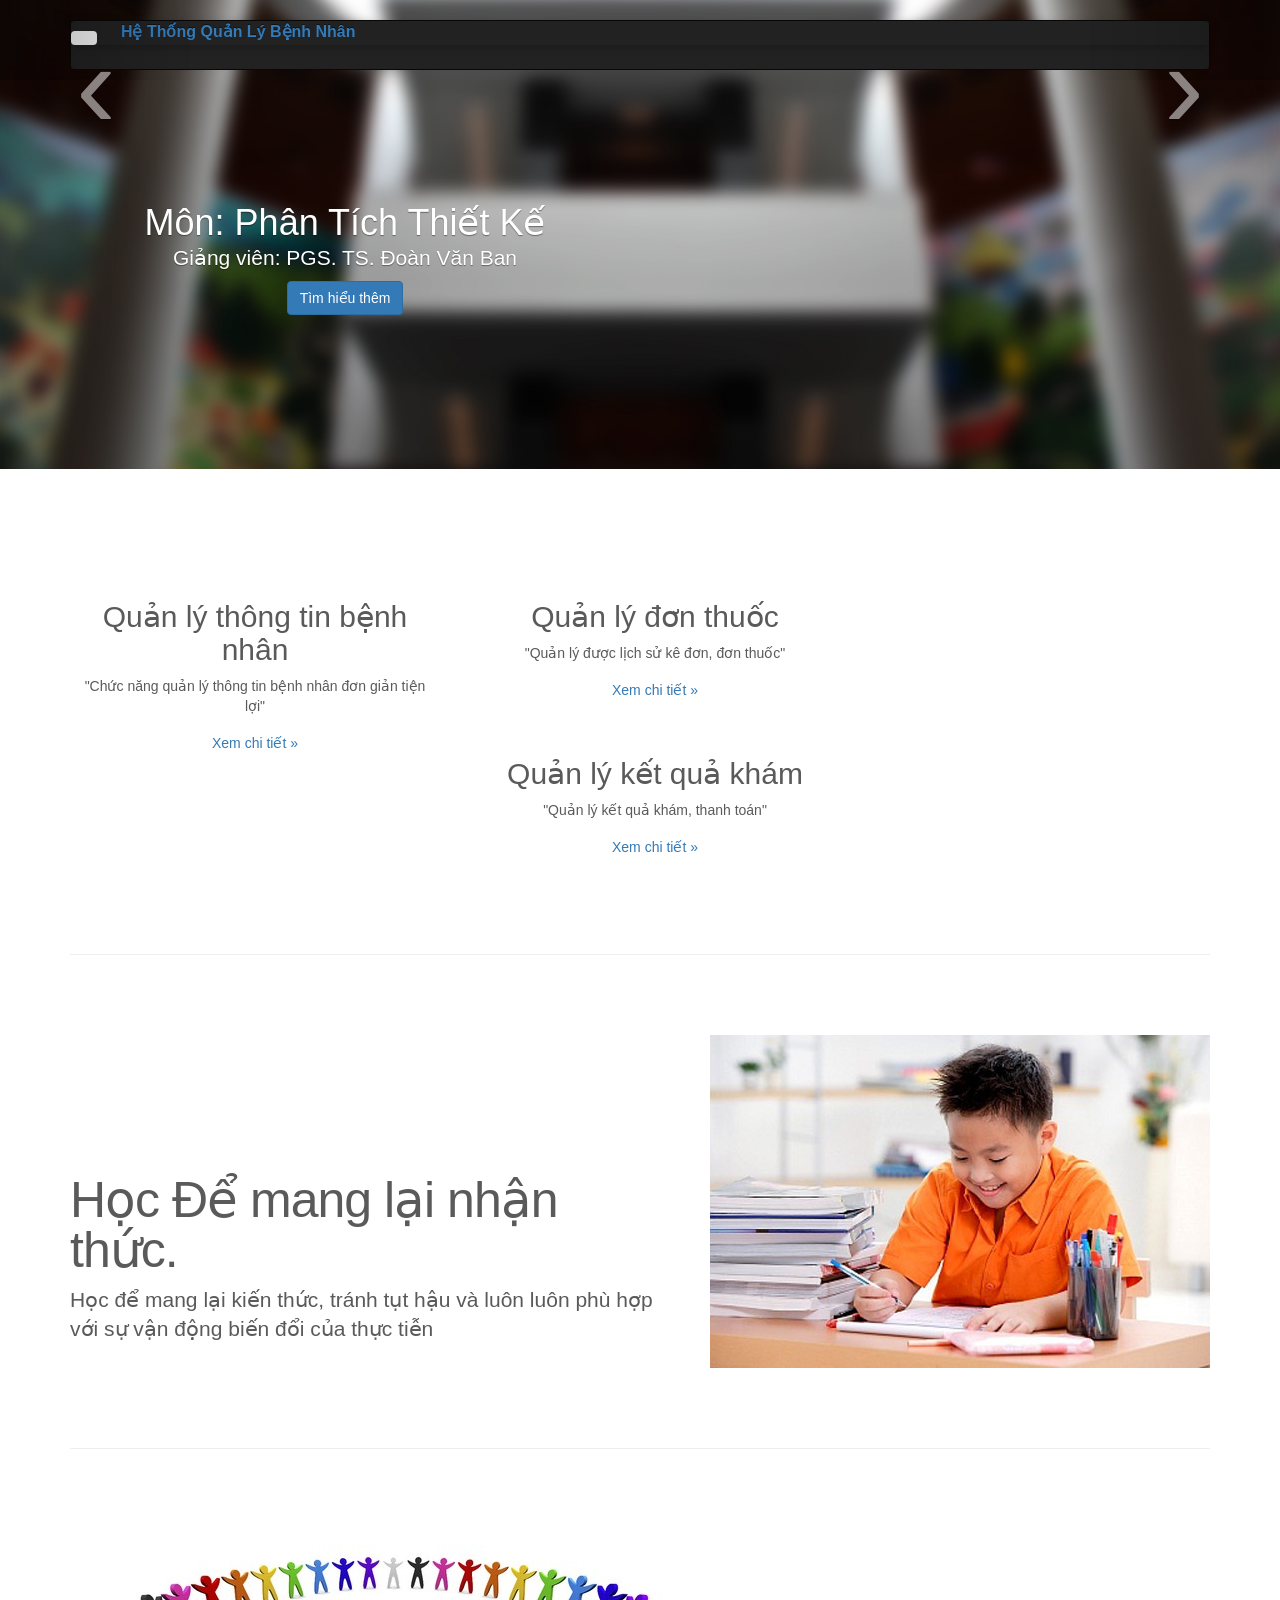
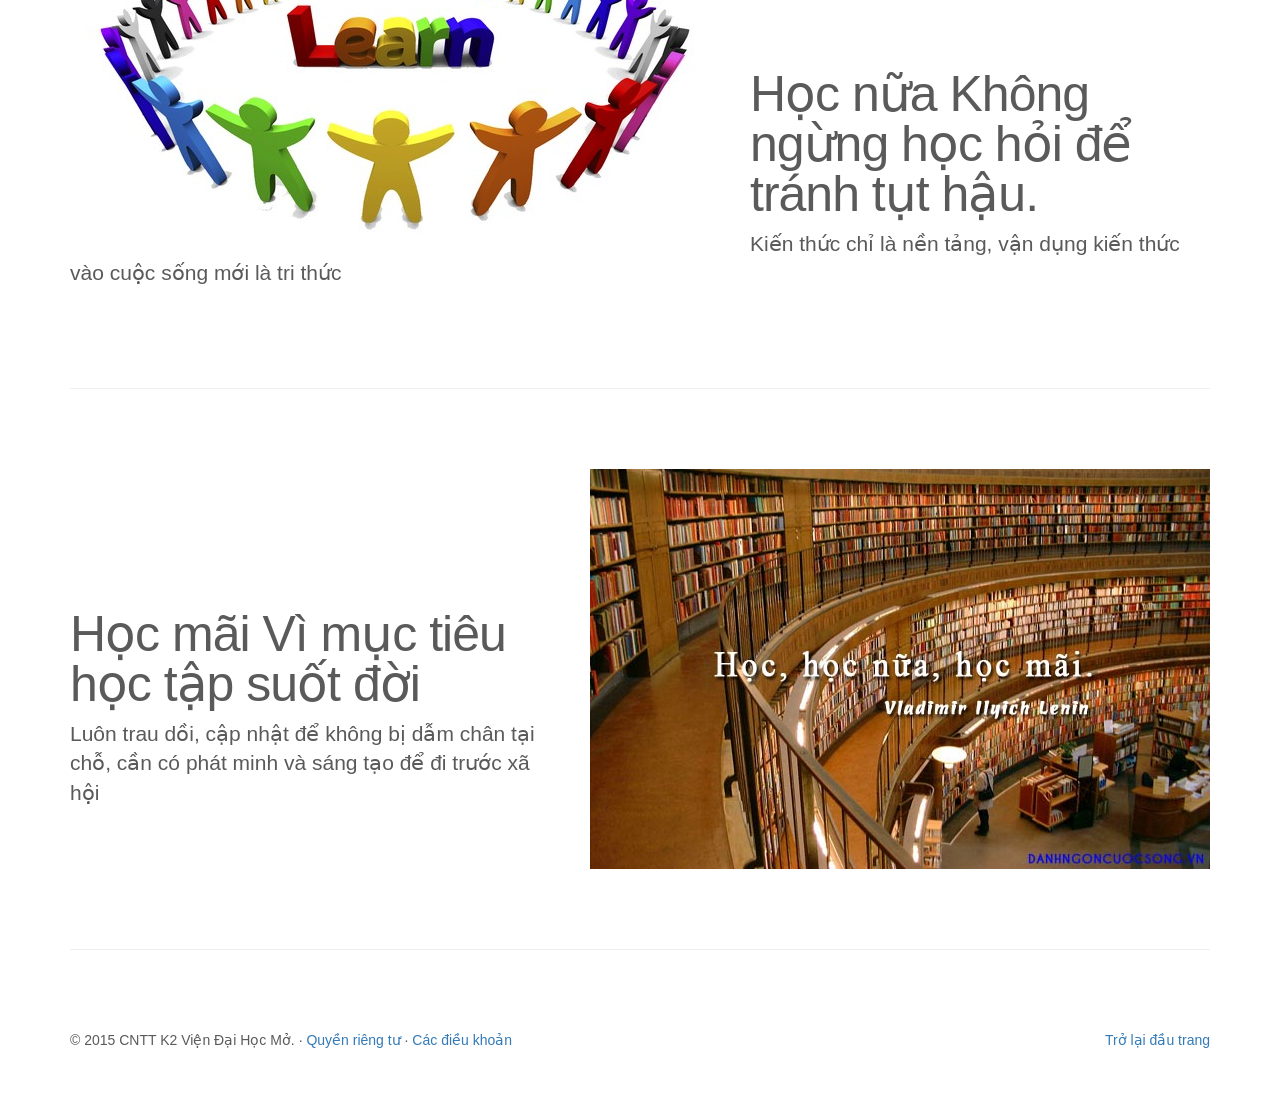
<file: ui/src/main/webapp/index_old.html>
<!DOCTYPE html>
<html lang="en">
<head>
<meta charset="utf-8">
<title>Cao Học CNTT K2 &middot; Viện Đại Học Mở Hà Nội</title>
<meta name="viewport" content="width=device-width, initial-scale=1.0">
<meta name="description" content="">
<meta name="author" content="">

<!-- Le styles -->
<link href="bootstrap/css/bootstrap.css" rel="stylesheet">
<link href="bootstrap/css/bootstrap-responsive.css" rel="stylesheet">
<style>

/* GLOBAL STYLES
    -------------------------------------------------- */
/* Padding below the footer and lighter body text */
body {
	padding-bottom: 40px;
	color: #5a5a5a;
}

/* CUSTOMIZE THE NAVBAR
    -------------------------------------------------- */

/* Special class on .container surrounding .navbar, used for positioning it into place. */
.navbar-wrapper {
	position: absolute;
	top: 0;
	left: 0;
	right: 0;
	z-index: 10;
	margin-top: 20px;
	margin-bottom: -90px;
	/* Negative margin to pull up carousel. 90px is roughly margins and height of navbar. */
}

.navbar-wrapper .navbar {
	
}

/* Remove border and change up box shadow for more contrast */
.navbar .navbar-inner {
	border: 0;
	-webkit-box-shadow: 0 2px 10px rgba(0, 0, 0, .25);
	-moz-box-shadow: 0 2px 10px rgba(0, 0, 0, .25);
	box-shadow: 0 2px 10px rgba(0, 0, 0, .25);
}

/* Downsize the brand/project name a bit */
.navbar .brand {
	padding: 14px 20px 16px;
	/* Increase vertical padding to match navbar links */
	font-size: 16px;
	font-weight: bold;
	text-shadow: 0 -1px 0 rgba(0, 0, 0, .5);
}

/* Navbar links: increase padding for taller navbar */
.navbar .nav>li>a {
	padding: 15px 20px;
}

/* Offset the responsive button for proper vertical alignment */
.navbar .btn-navbar {
	margin-top: 10px;
}

/* CUSTOMIZE THE CAROUSEL
    -------------------------------------------------- */

/* Carousel base class */
.carousel {
	margin-bottom: 60px;
}

.carousel .container {
	position: relative;
	z-index: 9;
}

.carousel-control {
	height: 80px;
	margin-top: 0;
	font-size: 120px;
	text-shadow: 0 1px 1px rgba(0, 0, 0, .4);
	background-color: transparent;
	border: 0;
	z-index: 10;
}

.carousel .item {
	height: 500px;
}

.carousel img {
	position: absolute;
	top: 0;
	left: 0;
	min-width: 100%;
	height: 500px;
}

.carousel-caption {
	background-color: transparent;
	position: static;
	max-width: 550px;
	padding: 0 20px;
	margin-top: 200px;
}

.carousel-caption h1, .carousel-caption .lead {
	margin: 0;
	line-height: 1.25;
	color: #fff;
	text-shadow: 0 1px 1px rgba(0, 0, 0, .4);
}

.carousel-caption .btn {
	margin-top: 10px;
}

/* MARKETING CONTENT
    -------------------------------------------------- */

/* Center align the text within the three columns below the carousel */
.marketing .span4 {
	text-align: center;
}

.marketing h2 {
	font-weight: normal;
}

.marketing .span4 p {
	margin-left: 10px;
	margin-right: 10px;
}

/* Featurettes
    ------------------------- */
.featurette-divider {
	margin: 80px 0; /* Space out the Bootstrap <hr> more */
}

.featurette {
	padding-top: 120px;
	/* Vertically center images part 1: add padding above and below text. */
	overflow: hidden;
	/* Vertically center images part 2: clear their floats. */
}

.featurette-image {
	margin-top: -120px;
	/* Vertically center images part 3: negative margin up the image the same amount of the padding to center it. */
}

/* Give some space on the sides of the floated elements so text doesn't run right into it. */
.featurette-image.pull-left {
	margin-right: 40px;
}

.featurette-image.pull-right {
	margin-left: 40px;
}

/* Thin out the marketing headings */
.featurette-heading {
	font-size: 50px;
	font-weight: 300;
	line-height: 1;
	letter-spacing: -1px;
}

/* RESPONSIVE CSS
    -------------------------------------------------- */
@media ( max-width : 979px) {
	.container.navbar-wrapper {
		margin-bottom: 0;
		width: auto;
	}
	.navbar-inner {
		border-radius: 0;
		margin: -20px 0;
	}
	.carousel .item {
		height: 500px;
	}
	.carousel img {
		width: auto;
		height: 500px;
	}
	.featurette {
		height: auto;
		padding: 0;
	}
	.featurette-image.pull-left, .featurette-image.pull-right {
		display: block;
		float: none;
		max-width: 40%;
		margin: 0 auto 20px;
	}
}

@media ( max-width : 767px) {
	.navbar-inner {
		margin: -20px;
	}
	.carousel {
		margin-left: -20px;
		margin-right: -20px;
	}
	.carousel .container {
		
	}
	.carousel .item {
		height: 300px;
	}
	.carousel img {
		height: 300px;
	}
	.carousel-caption {
		width: 65%;
		padding: 0 70px;
		margin-top: 100px;
	}
	.carousel-caption h1 {
		font-size: 30px;
	}
	.carousel-caption .lead, .carousel-caption .btn {
		font-size: 18px;
	}
	.marketing .span4+.span4 {
		margin-top: 40px;
	}
	.featurette-heading {
		font-size: 30px;
	}
	.featurette .lead {
		font-size: 18px;
		line-height: 1.5;
	}
}
</style>

<!-- Fav and touch icons -->
<link rel="apple-touch-icon-precomposed" sizes="144x144"
	href="images/apple-touch-icon-144-precomposed.png">
<link rel="apple-touch-icon-precomposed" sizes="114x114"
	href="images/apple-touch-icon-114-precomposed.png">
<link rel="apple-touch-icon-precomposed" sizes="72x72"
	href="images/apple-touch-icon-72-precomposed.png">
<link rel="apple-touch-icon-precomposed"
	href="images/apple-touch-icon-57-precomposed.png">
<link rel="shortcut icon" href="images/favicon.png">
</head>

<body>
	<!-- NAVBAR
    ================================================== -->
	<div class="navbar-wrapper">
		<!-- Wrap the .navbar in .container to center it within the absolutely positioned parent. -->
		<div class="container">

			<div class="navbar navbar-inverse">
				<div class="navbar-inner">
					<!-- Responsive Navbar Part 1: Button for triggering responsive navbar (not covered in tutorial). Include responsive CSS to utilize. -->
					<button type="button" class="btn btn-navbar" data-toggle="collapse"
						data-target=".nav-collapse">
						<span class="icon-bar"></span> <span class="icon-bar"></span> <span
							class="icon-bar"></span>
					</button>
					<a class="brand" href="#">Hệ Thống Quản Lý Bệnh Nhân</a>
					<!-- Responsive Navbar Part 2: Place all navbar contents you want collapsed withing .navbar-collapse.collapse. -->
					<div class="nav-collapse collapse">
						<ul class="nav">
							<li class="dropdown"><a href="#" class="dropdown-toggle"
								data-toggle="dropdown">Đăng ký<b class="caret"></b></a>
								<ul class="dropdown-menu">
									<li><a href="/countdown">Đăng ký khám</a></li>
									<li><a href="#">Đăng ký phòng</a></li>
									<li>
								</ul></li>

							<li class="dropdown"><a href="#" class="dropdown-toggle"
								data-toggle="dropdown">Thông tin bệnh nhân<b class="caret"></b></a>
								<ul class="dropdown-menu">
									<li><a href="/countdown">Toa thuốc</a></li>
									<li><a href="#">Kết quả khám</a></li>
									<li>
									<li><a href="#">Sửa thông tin</a></li>
									<li>
								</ul></li>
							<li><a href="#contact">Tìm phòng</a></li>
							<li><a href="#contact">Nộp viện phí</a></li>

						</ul>
					</div>
					<!--/.nav-collapse -->
				</div>
				<!-- /.navbar-inner -->
			</div>
			<!-- /.navbar -->

		</div>
		<!-- /.container -->
	</div>
	<!-- /.navbar-wrapper -->



	<!-- Carousel
    ================================================== -->
	<div id="myCarousel" class="carousel slide">
		<div class="carousel-inner">


			<div class="item active">
				<img src="images/slide-03.jpg" alt="">
				<div class="container">
					<div class="carousel-caption">
						<h1>Môn: Phân Tích Thiết Kế</h1>
						<p class="lead">Giảng viên: PGS. TS. Đoàn Văn Ban</p>
						<a class="btn btn-large btn-primary" href="#">Tìm hiểu thêm</a>
					</div>
				</div>
			</div>
			<div class="item">
				<img src="images/slide-03.jpg" alt="">
				<div class="container">
					<div class="carousel-caption">
						<h1>Đề tài: Phân tích thiết kế hệ thống quản lý bệnh nhân</h1>
						<p class="lead">Thành viên: Phạm Tuân Phan Bá Tiệp Phạm Thị
							Hải Vân Nguyên Thị Như Hoa</p>
						<a class="btn btn-large btn-primary" href="#">Tìm hiểu thêm</a>
					</div>
				</div>
			</div>

			<div class="item">
				<img src="images/slide-02.jpg" alt="">
				<div class="container">
					<div class="carousel-caption">
						<h1>Demo</h1>
						<p class="lead">Một số hình ảnh thiết kế</p>
						<a class="btn btn-large btn-primary" href="#">Tìm hiểu thêm</a>
					</div>
				</div>
			</div>
			<div class="item">
				<img src="images/slide-03.jpg" alt="">
				<div class="container">
					<div class="carousel-caption">
						<h1>Chũng em xin chân thành cảm ơn!</h1>
						<p class="lead">PGS. TS. Đoàn Văn Ban đã tận tình giúp đỡ
							chúng em để hoàn thành môn học này</p>
						<a class="btn btn-large btn-primary" href="#">Tìm hiểu thêm</a>
					</div>
				</div>
			</div>
		</div>
		<a class="left carousel-control" href="#myCarousel" data-slide="prev">&lsaquo;</a>
		<a class="right carousel-control" href="#myCarousel" data-slide="next">&rsaquo;</a>
	</div>
	<!-- /.carousel -->



	<!-- Marketing messaging and featurettes
    ================================================== -->
	<!-- Wrap the rest of the page in another container to center all the content. -->

	<div class="container marketing">

		<!-- Three columns of text below the carousel -->
		<div class="row">
			<div class="span4">
				<img class="img-circle" data-src="holder.js/140x140">
				<h2>Quản lý thông tin bệnh nhân</h2>
				<p>"Chức năng quản lý thông tin bệnh nhân đơn giản tiện lợi"</p>
				<p>
					<a class="btn" href="#">Xem chi tiết &raquo;</a>
				</p>
			</div>
			<!-- /.span4 -->
			<div class="span4">
				<img class="img-circle" data-src="holder.js/140x140">
				<h2>Quản lý đơn thuốc</h2>
				<p>"Quản lý được lịch sử kê đơn, đơn thuốc"</p>
				<p>
					<a class="btn" href="#">Xem chi tiết &raquo;</a>
				</p>
			</div>
			<!-- /.span4 -->
			<div class="span4">
				<img class="img-circle" data-src="holder.js/140x140">
				<h2>Quản lý kết quả khám</h2>
				<p>"Quản lý kết quả khám, thanh toán"</p>
				<p>
					<a class="btn" href="#">Xem chi tiết &raquo;</a>
				</p>
			</div>
			<!-- /.span4 -->
		</div>
		<!-- /.row -->


		<!-- START THE FEATURETTES -->

		<hr class="featurette-divider">

		<div class="featurette">
			<img class="featurette-image pull-right"
				src="images/browser-icon-chrome.png">
			<h2 class="featurette-heading">
				Học <span class="muted"> Để mang lại nhận thức.</span>
			</h2>
			<p class="lead">Học để mang lại kiến thức, tránh tụt hậu và luôn
				luôn phù hợp với sự vận động biến đổi của thực tiễn</p>
		</div>

		<hr class="featurette-divider">

		<div class="featurette">
			<img class="featurette-image pull-left"
				src="images/browser-icon-firefox.png">
			<h2 class="featurette-heading">
				Học nữa <span class="muted"> Không ngừng học hỏi để tránh tụt
					hậu.</span>
			</h2>
			<p class="lead">Kiến thức chỉ là nền tảng, vận dụng kiến thức vào
				cuộc sống mới là tri thức</p>
		</div>

		<hr class="featurette-divider">

		<div class="featurette">
			<img class="featurette-image pull-right"
				src="images/browser-icon-safari.png">
			<h2 class="featurette-heading">
				Học mãi<span class="muted"> Vì mục tiêu học tập suốt đời</span>
			</h2>
			<p class="lead">Luôn trau dồi, cập nhật để không bị dẫm chân tại
				chỗ, cần có phát minh và sáng tạo để đi trước xã hội</p>
		</div>

		<hr class="featurette-divider">

		<!-- /END THE FEATURETTES -->


		<!-- FOOTER -->
		<footer>
			<p class="pull-right">
				<a href="#">Trở lại đầu trang</a>
			</p>
			<p>
				&copy; 2015 CNTT K2 Viện Đại Học Mở. &middot; <a href="#">Quyền
					riêng tư</a> &middot; <a href="#">Các điều khoản</a>
			</p>
		</footer>

	</div>
	<!-- /.container -->



	<!-- Le javascript
    ================================================== -->
	<!-- Placed at the end of the document so the pages load faster -->
	<script src="bootstrap/js/jquery.js"></script>
	<script src="bootstrap/js/bootstrap.js"></script>
	<script>
      !function ($) {
        $(function(){
          // carousel demo
          $('#myCarousel').carousel()
        })
      }(window.jQuery)
    </script>
</body>
</html>
</file>
<file: ui/src/main/webapp/css.css>
body{
padding:0px;
margin:0px;
background-color:#A9B63D;
}
td {
font-family:Verdana, Arial, Helvetica, sans-serif;
font-size:11px;
color:#666666;
}
pre{
padding:0px;
margin:0px;
}
input,select,textarea {
	font-family:Verdana, Arial, Helvetica, sans-serif;
	font-size:10px;
	color:#333333;
	border:1px solid #333333;
}
.menu {
font-family:Verdana, Arial, Helvetica, sans-serif;
font-size:11px;
color:#0C88BB;
font-weight:bold;
background-image:url(images/index_07.gif);
background-repeat:no-repeat;
background-position:top;
padding-top:8px; padding-bottom:7px;
}
.menu a{ color:#0C88BB; text-decoration:none; }
.menu a:hover{ color:#785A3B; text-decoration:none; }
.body {
font-family:Verdana, Arial, Helvetica, sans-serif;
font-size:11px;
text-align:justify;
color:#7E7E7E;
}
.body a{ color:#33B2CF; text-decoration:none; }
.body a:hover{ color:#F00F0F; text-decoration:none; }
.body1 {
font-family:Verdana, Arial, Helvetica, sans-serif;
font-size:11px;
text-align:justify;
color:#7E7E7E;
}
.body1 a{ color:#009604; text-decoration:underline; }
.body1 a:hover{ color:#009604; text-decoration:underline; }
.body2 {
font-family:Verdana, Arial, Helvetica, sans-serif;
font-size:11px;
text-align:justify;
color:#7E7E7E;
}
.body2 a{ color:#009604; text-decoration:none; }
.body2 a:hover{ color:#F00F0F; text-decoration:none; }
.footer {
font-family:Verdana, Arial, Helvetica, sans-serif;
font-size:11px;
color:#009604;
word-spacing:4x;
}
.footer a{ color:#949494; text-decoration:none; }
.footer a:hover{ color:#48371E; text-decoration:none; }
.copyright {
	font-family: Verdana, Arial, Helvetica, sans-serif;
	font-size: 9px;
	text-align:center;
	color:#9EAD9A;
}
.copyright a {	color:#9EAD9A; text-decoration:none;}
.copyright a:hover { color:#990000; text-decoration:none; }
.border {border:#FFFFFF 1px solid; }
.heading {
color:#009604;
font-weight:bold;
font-size:13px;
}
</file>
